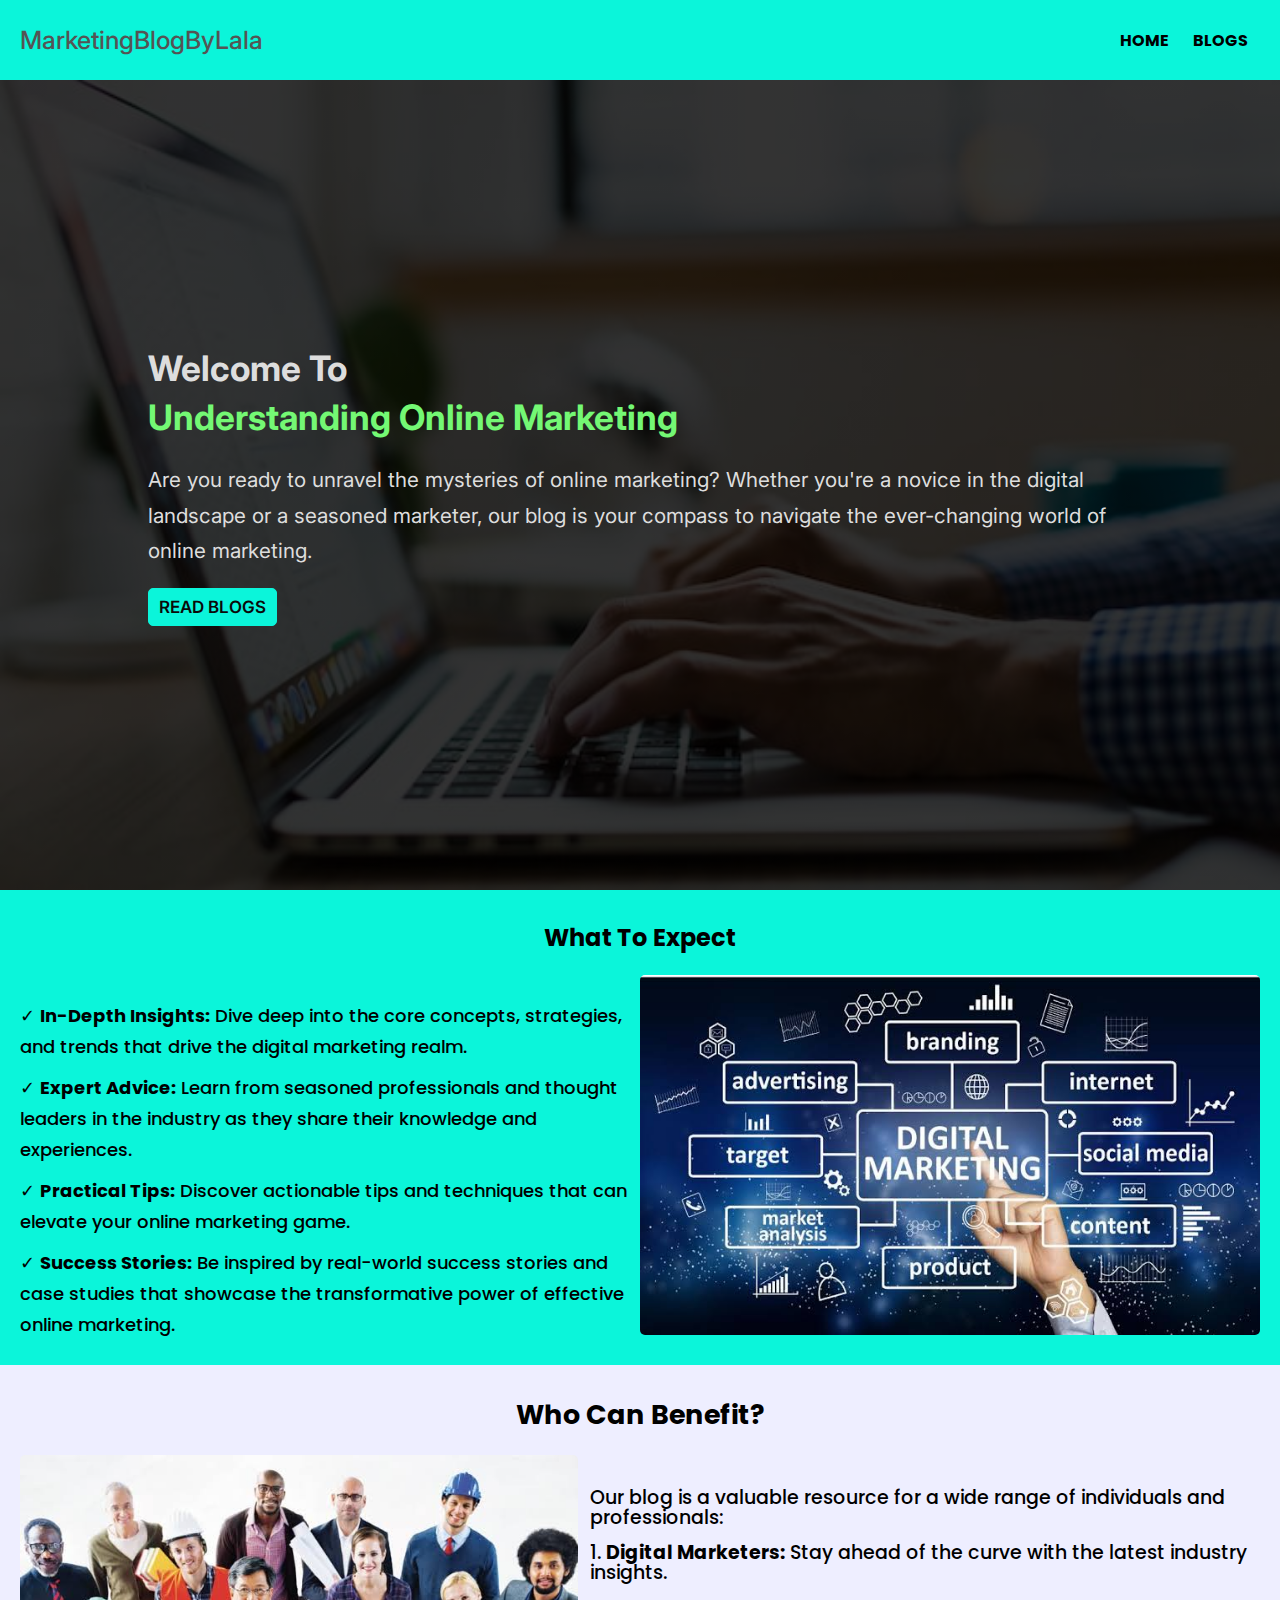
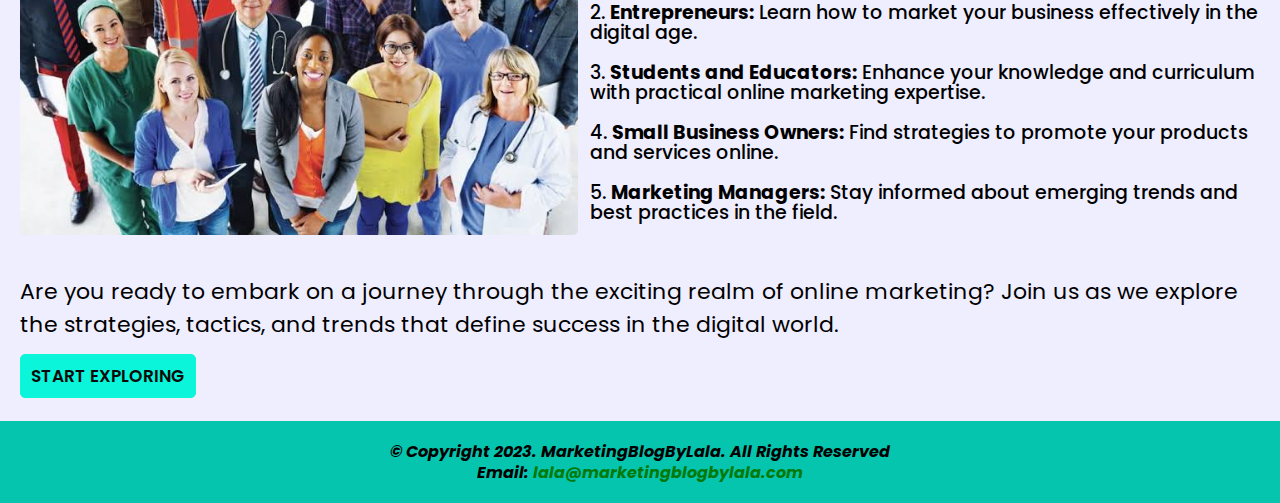
<file: index.html>
<!DOCTYPE html>
<html lang="en">
  <head>
    <meta charset="UTF-8" />
    <meta name="viewport" content="width=device-width, initial-scale=1.0" />
    <title>Understanding Online Marketing</title>
    <link rel="preconnect" href="https://fonts.googleapis.com" />
    <link rel="preconnect" href="https://fonts.gstatic.com" crossorigin />
    <link
      href="https://fonts.googleapis.com/css2?family=Dancing+Script:wght@600&family=Inter:wght@300&family=Poppins:ital,wght@0,300;1,200&display=swap"
      rel="stylesheet"
    />
    <link rel="stylesheet" href="style.css" />
  </head>
  <body>
    <nav class="nav">
      <h3 class="nav-logo"><a href="index.html">MarketingBlogByLala</a></h3>
      <ul class="nav-list">
        <li><a href="home.html">Home</a></li>
        <li><a href="blogs.html">Blogs</a></li>
      </ul>
    </nav>
    <main class="landing-page">
      <section class="landing-hero">
        <div class="landing-hero-text">
          <h1 class="landing-heading">
            <span class="white">Welcome To</span><br />
            <span class="green">Understanding Online Marketing</span>
          </h1>

          <p class="landing-para white">
            Are you ready to unravel the mysteries of online marketing? Whether
            you're a novice in the digital landscape or a seasoned marketer, our
            blog is your compass to navigate the ever-changing world of online
            marketing.
          </p>
          <div class="landing-buttons">
            <a href="blogs.html" class="blog-btn">Read Blogs</a>
            <!-- <a href="#contact-us" class="contact-btn">Contact Us</a> -->
          </div>
        </div>
      </section>

      <section class="expectations">
        <h2 class="exp-head">What To Expect</h2>
        <div class="exp-info">
          <img src="expect.jpeg" alt="expectations" class="expect-img" />
          <article class="exp-li">
            <p>
              &#10003; <strong>In-Depth Insights:</strong> Dive deep into the
              core concepts, strategies, and trends that drive the digital
              marketing realm.
            </p>

            <p>
              &#10003; <strong>Expert Advice:</strong> Learn from seasoned
              professionals and thought leaders in the industry as they share
              their knowledge and experiences.
            </p>

            <p>
              &#10003; <strong>Practical Tips:</strong> Discover actionable tips
              and techniques that can elevate your online marketing game.
            </p>

            <p>
              &#10003; <strong>Success Stories:</strong> Be inspired by
              real-world success stories and case studies that showcase the
              transformative power of effective online marketing.
            </p>
          </article>
        </div>
      </section>

      <section class="who">
        <h2 class="exp-head">Who Can Benefit?</h2>
        <div class="who-info">
          <img src="benefits.jpeg" alt="expectations" class="who-img" />
          <article class="who-info-text">
            <p class="ben-intro">
              Our blog is a valuable resource for a wide range of individuals
              and professionals:
            </p>
            <ol class="who-li">
              <li>
                <strong>Digital Marketers:</strong> Stay ahead of the curve with
                the latest industry insights.
              </li>

              <li>
                <strong>Entrepreneurs:</strong> Learn how to market your
                business effectively in the digital age.
              </li>

              <li>
                <strong>Students and Educators:</strong> Enhance your knowledge
                and curriculum with practical online marketing expertise.
              </li>

              <li>
                <strong>Small Business Owners:</strong> Find strategies to
                promote your products and services online.
              </li>
              <li>
                <strong>Marketing Managers:</strong> Stay informed about
                emerging trends and best practices in the field.
              </li>
            </ol>
          </article>
        </div>
      </section>

      <section class="sum">
        <p>
          Are you ready to embark on a journey through the exciting realm of
          online marketing? Join us as we explore the strategies, tactics, and
          trends that define success in the digital world.
        </p>

        <a href="home.html" class="start-btn">Start Exploring</a>
      </section>
    </main>
    <footer>
      <p>
        <em
          >&copy; Copyright 2023. MarketingBlogByLala. All Rights Reserved<br />Email:
          <a href="mailto:lala@marketingblogbylala.com"
            >lala@marketingblogbylala.com</a
          ></em
        >
      </p>
    </footer>
  </body>
</html>
</file>
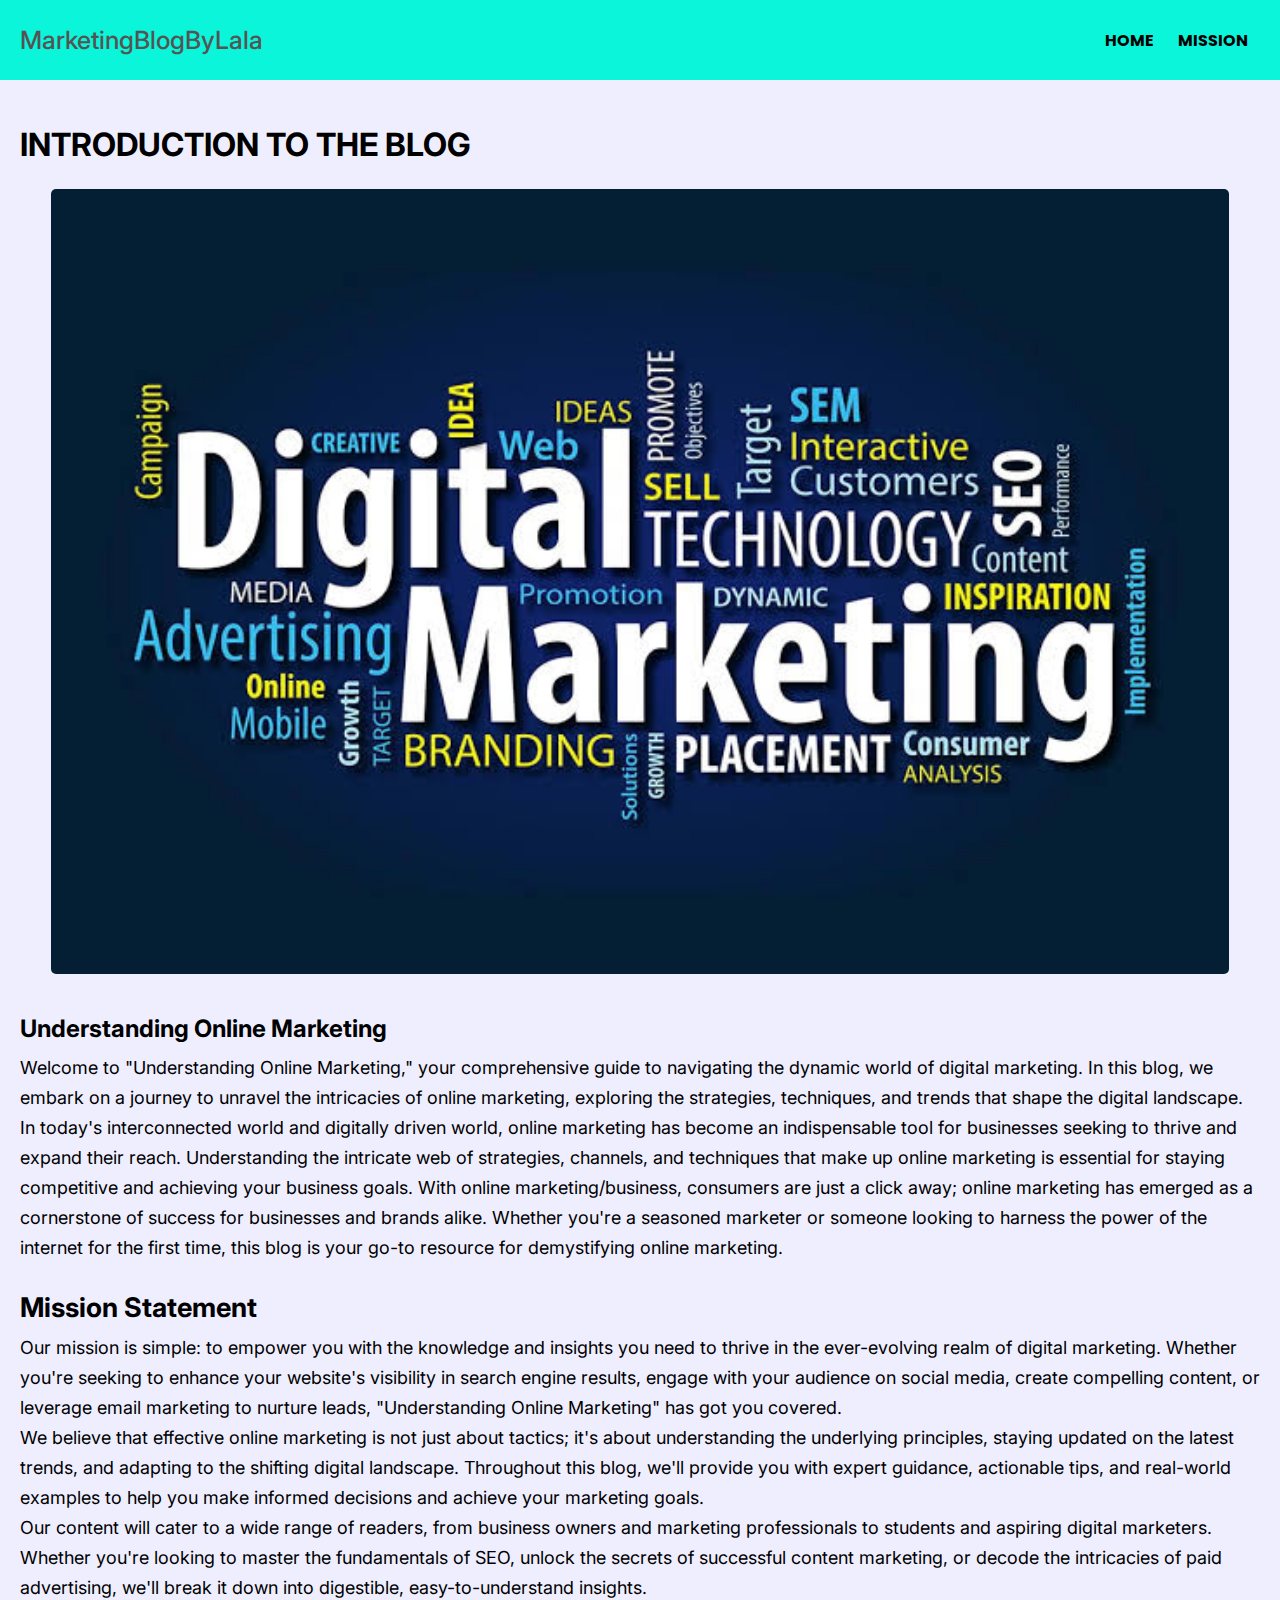
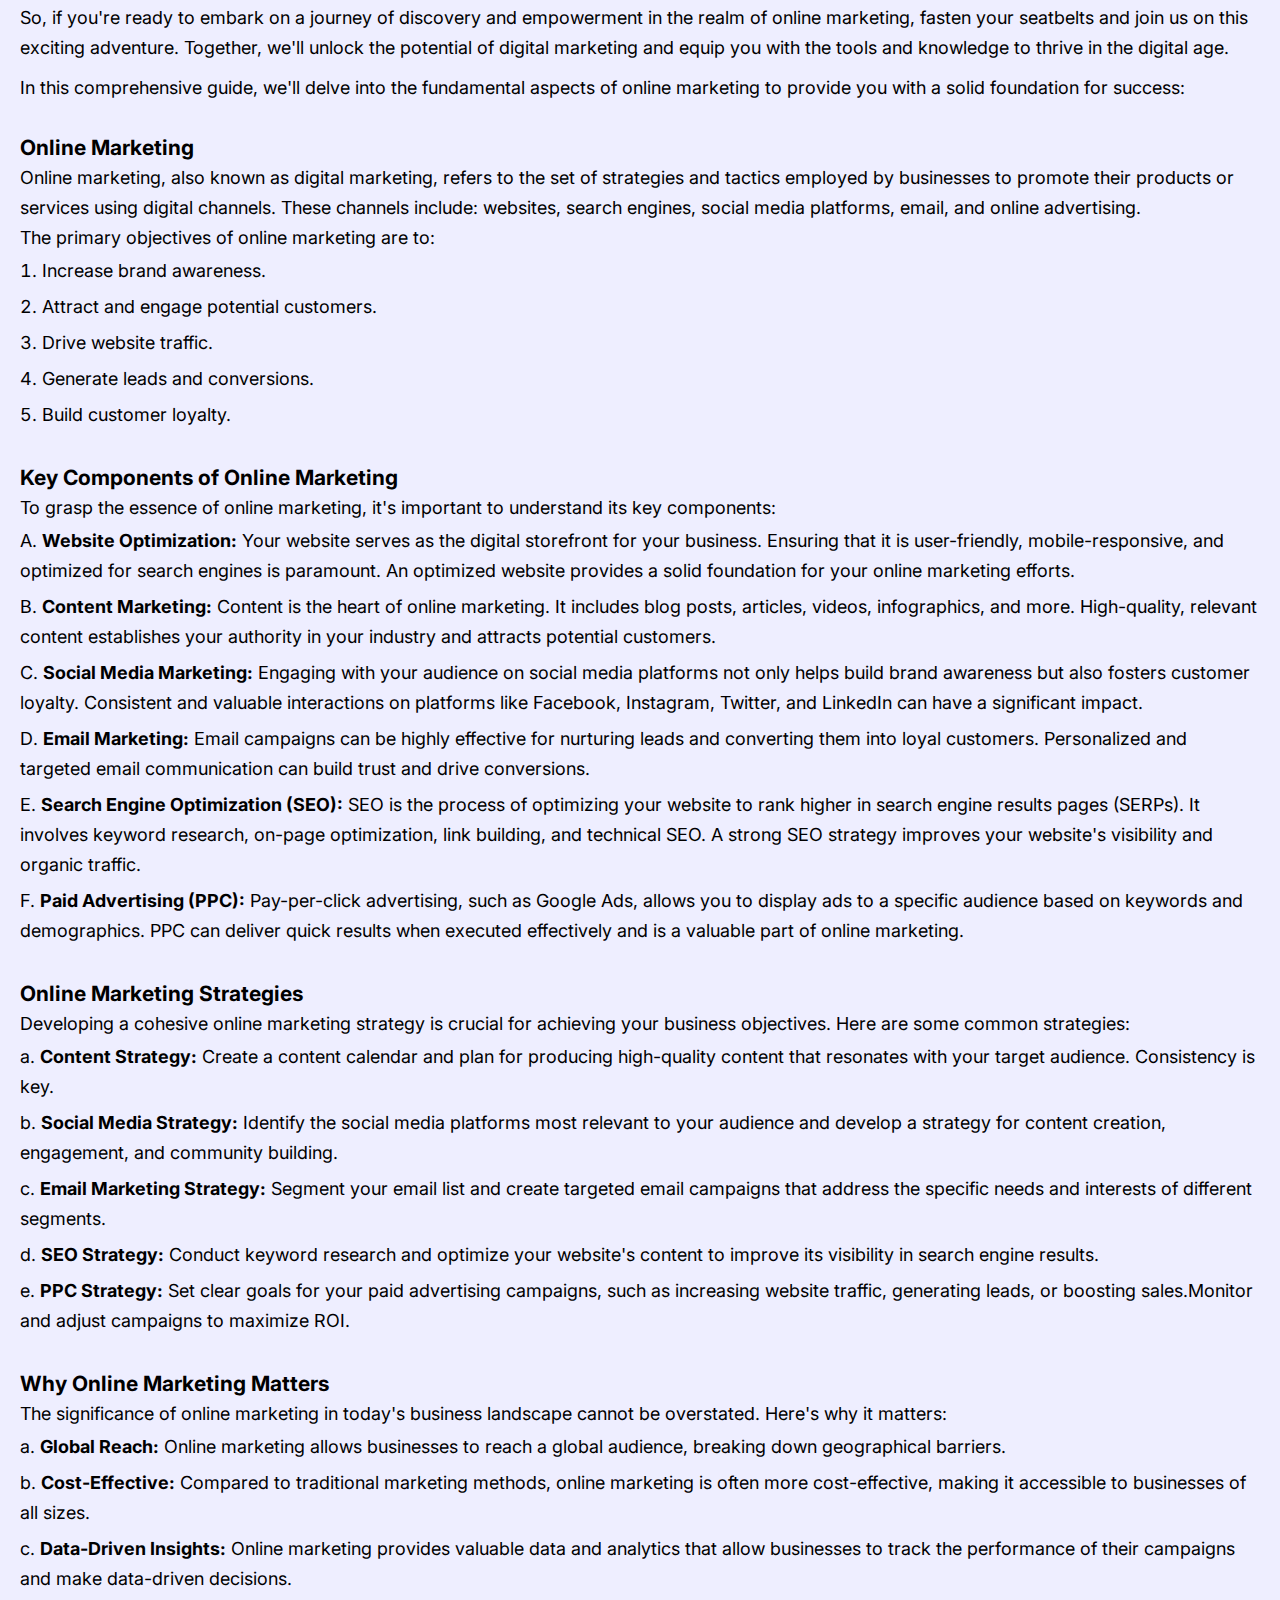
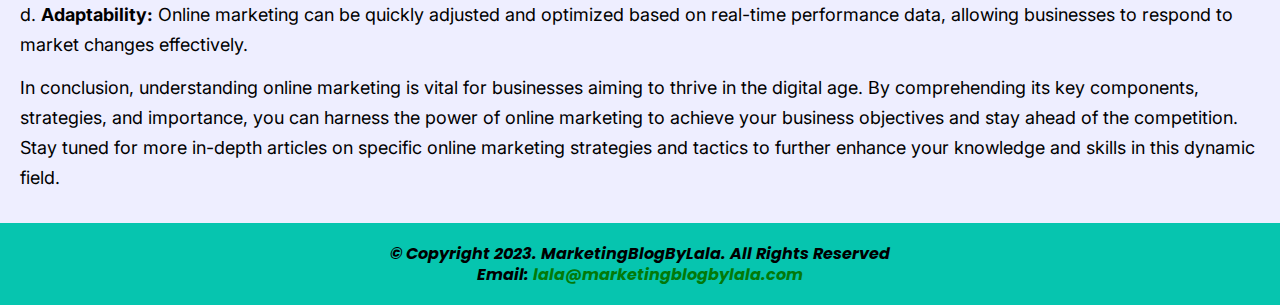
<file: blog.html>
<!DOCTYPE html>
<html lang="en">
  <head>
    <meta charset="UTF-8" />
    <meta name="viewport" content="width=device-width, initial-scale=1.0" />
    <title>Digital Marketing Blog</title>
    <link rel="preconnect" href="https://fonts.googleapis.com" />
    <link rel="preconnect" href="https://fonts.gstatic.com" crossorigin />
    <link
      href="https://fonts.googleapis.com/css2?family=Dancing+Script:wght@600&family=Inter:wght@300&family=Poppins:ital,wght@0,300;1,200&display=swap"
      rel="stylesheet"
    />
    <link rel="stylesheet" href="style.css" />
  </head>
  <body>
    <nav class="nav">
      <h3 class="nav-logo"><a href="index.html">MarketingBlogByLala</a></h3>
      <ul class="nav-list">
        <li><a href="index.html">Home</a></li>
        <li><a href="#mission">Mission</a></li>
      </ul>
    </nav>
    <main class="main-blog">
      <h1 class="blog-heading">INTRODUCTION TO THE BLOG</h1>
      <img src="digitalhero.jpeg" alt="digital marketing" class="blog-img" />
      <h2 class="blog-sub-heading">Understanding Online Marketing</h2>
      <section class="first-section">
        <p>
          Welcome to "Understanding Online Marketing," your comprehensive guide
          to navigating the dynamic world of digital marketing. In this blog, we
          embark on a journey to unravel the intricacies of online marketing,
          exploring the strategies, techniques, and trends that shape the
          digital landscape.
        </p>
        <p>
          In today's interconnected world and digitally driven world, online
          marketing has become an indispensable tool for businesses seeking to
          thrive and expand their reach. Understanding the intricate web of
          strategies, channels, and techniques that make up online marketing is
          essential for staying competitive and achieving your business goals.
          With online marketing/business, consumers are just a click away;
          online marketing has emerged as a cornerstone of success for
          businesses and brands alike. Whether you're a seasoned marketer or
          someone looking to harness the power of the internet for the first
          time, this blog is your go-to resource for demystifying online
          marketing.
        </p>

        <h2 class="mission" id="mission">Mission Statement</h2>
        <p>
          Our mission is simple: to empower you with the knowledge and insights
          you need to thrive in the ever-evolving realm of digital marketing.
          Whether you're seeking to enhance your website's visibility in search
          engine results, engage with your audience on social media, create
          compelling content, or leverage email marketing to nurture leads,
          "Understanding Online Marketing" has got you covered.
        </p>
        <p>
          We believe that effective online marketing is not just about tactics;
          it's about understanding the underlying principles, staying updated on
          the latest trends, and adapting to the shifting digital landscape.
          Throughout this blog, we'll provide you with expert guidance,
          actionable tips, and real-world examples to help you make informed
          decisions and achieve your marketing goals.
        </p>
        <p>
          Our content will cater to a wide range of readers, from business
          owners and marketing professionals to students and aspiring digital
          marketers. Whether you're looking to master the fundamentals of SEO,
          unlock the secrets of successful content marketing, or decode the
          intricacies of paid advertising, we'll break it down into digestible,
          easy-to-understand insights.
        </p>
        <p>
          So, if you're ready to embark on a journey of discovery and
          empowerment in the realm of online marketing, fasten your seatbelts
          and join us on this exciting adventure. Together, we'll unlock the
          potential of digital marketing and equip you with the tools and
          knowledge to thrive in the digital age.
        </p>
      </section>
      <section class="second-section">
        <p>
          In this comprehensive guide, we'll delve into the fundamental aspects
          of online marketing to provide you with a solid foundation for
          success:
        </p>

        <article>
          <h3>Online Marketing</h3>
          <p>
            Online marketing, also known as digital marketing, refers to the set
            of strategies and tactics employed by businesses to promote their
            products or services using digital channels. These channels include:
            websites, search engines, social media platforms, email, and online
            advertising.<br />
            The primary objectives of online marketing are to:
          </p>
          <ol class="o-m-list">
            <li>Increase brand awareness.</li>
            <li>Attract and engage potential customers.</li>
            <li>Drive website traffic.</li>
            <li>Generate leads and conversions.</li>
            <li>Build customer loyalty.</li>
          </ol>
        </article>

        <article>
          <h3>Key Components of Online Marketing</h3>
          <p>
            To grasp the essence of online marketing, it's important to
            understand its key components:
          </p>
          <ol style="list-style-type: upper-alpha">
            <li>
              <strong>Website Optimization:</strong> Your website serves as the
              digital storefront for your business. Ensuring that it is
              user-friendly, mobile-responsive, and optimized for search engines
              is paramount. An optimized website provides a solid foundation for
              your online marketing efforts.
            </li>
            <li>
              <strong>Content Marketing:</strong> Content is the heart of online
              marketing. It includes blog posts, articles, videos, infographics,
              and more. High-quality, relevant content establishes your
              authority in your industry and attracts potential customers.
            </li>
            <li>
              <strong>Social Media Marketing:</strong> Engaging with your
              audience on social media platforms not only helps build brand
              awareness but also fosters customer loyalty. Consistent and
              valuable interactions on platforms like Facebook, Instagram,
              Twitter, and LinkedIn can have a significant impact.
            </li>
            <li>
              <strong>Email Marketing:</strong> Email campaigns can be highly
              effective for nurturing leads and converting them into loyal
              customers. Personalized and targeted email communication can build
              trust and drive conversions.
            </li>
            <li>
              <strong>Search Engine Optimization (SEO):</strong> SEO is the
              process of optimizing your website to rank higher in search engine
              results pages (SERPs). It involves keyword research, on-page
              optimization, link building, and technical SEO. A strong SEO
              strategy improves your website's visibility and organic traffic.
            </li>
            <li>
              <strong>Paid Advertising (PPC):</strong> Pay-per-click
              advertising, such as Google Ads, allows you to display ads to a
              specific audience based on keywords and demographics. PPC can
              deliver quick results when executed effectively and is a valuable
              part of online marketing.
            </li>
          </ol>
        </article>

        <article>
          <h3>Online Marketing Strategies</h3>
          <p>
            Developing a cohesive online marketing strategy is crucial for
            achieving your business objectives. Here are some common strategies:
          </p>
          <ol style="list-style-type: lower-alpha">
            <li>
              <strong>Content Strategy:</strong> Create a content calendar and
              plan for producing high-quality content that resonates with your
              target audience. Consistency is key.
            </li>
            <li>
              <strong>Social Media Strategy:</strong> Identify the social media
              platforms most relevant to your audience and develop a strategy
              for content creation, engagement, and community building.
            </li>
            <li>
              <strong>Email Marketing Strategy:</strong> Segment your email list
              and create targeted email campaigns that address the specific
              needs and interests of different segments.
            </li>
            <li>
              <strong>SEO Strategy:</strong> Conduct keyword research and
              optimize your website's content to improve its visibility in
              search engine results.
            </li>
            <li>
              <strong>PPC Strategy:</strong> Set clear goals for your paid
              advertising campaigns, such as increasing website traffic,
              generating leads, or boosting sales.Monitor and adjust campaigns
              to maximize ROI.
            </li>
          </ol>
        </article>

        <article>
          <h3>Why Online Marketing Matters</h3>
          <p>
            The significance of online marketing in today's business landscape
            cannot be overstated. Here's why it matters:
          </p>
          <ol style="list-style-type: lower-alpha">
            <li>
              <strong>Global Reach:</strong> Online marketing allows businesses
              to reach a global audience, breaking down geographical barriers.
            </li>

            <li>
              <strong>Cost-Effective:</strong> Compared to traditional marketing
              methods, online marketing is often more cost-effective, making it
              accessible to businesses of all sizes.
            </li>
            <li>
              <strong>Data-Driven Insights:</strong> Online marketing provides
              valuable data and analytics that allow businesses to track the
              performance of their campaigns and make data-driven decisions.
            </li>
            <li>
              <strong>Adaptability:</strong> Online marketing can be quickly
              adjusted and optimized based on real-time performance data,
              allowing businesses to respond to market changes effectively.
            </li>
          </ol>
        </article>
      </section>
      <section class="third-section">
        <p>
          In conclusion, understanding online marketing is vital for businesses
          aiming to thrive in the digital age. By comprehending its key
          components, strategies, and importance, you can harness the power of
          online marketing to achieve your business objectives and stay ahead of
          the competition. Stay tuned for more in-depth articles on specific
          online marketing strategies and tactics to further enhance your
          knowledge and skills in this dynamic field.
        </p>
      </section>
    </main>
    <footer>
      <p>
        <em
          >&copy; Copyright 2023. MarketingBlogByLala. All Rights Reserved<br />Email:
          <a href="mailto:lala@marketingblogbylala.com"
            >lala@marketingblogbylala.com</a
          ></em
        >
      </p>
    </footer>
  </body>
</html>
</file>
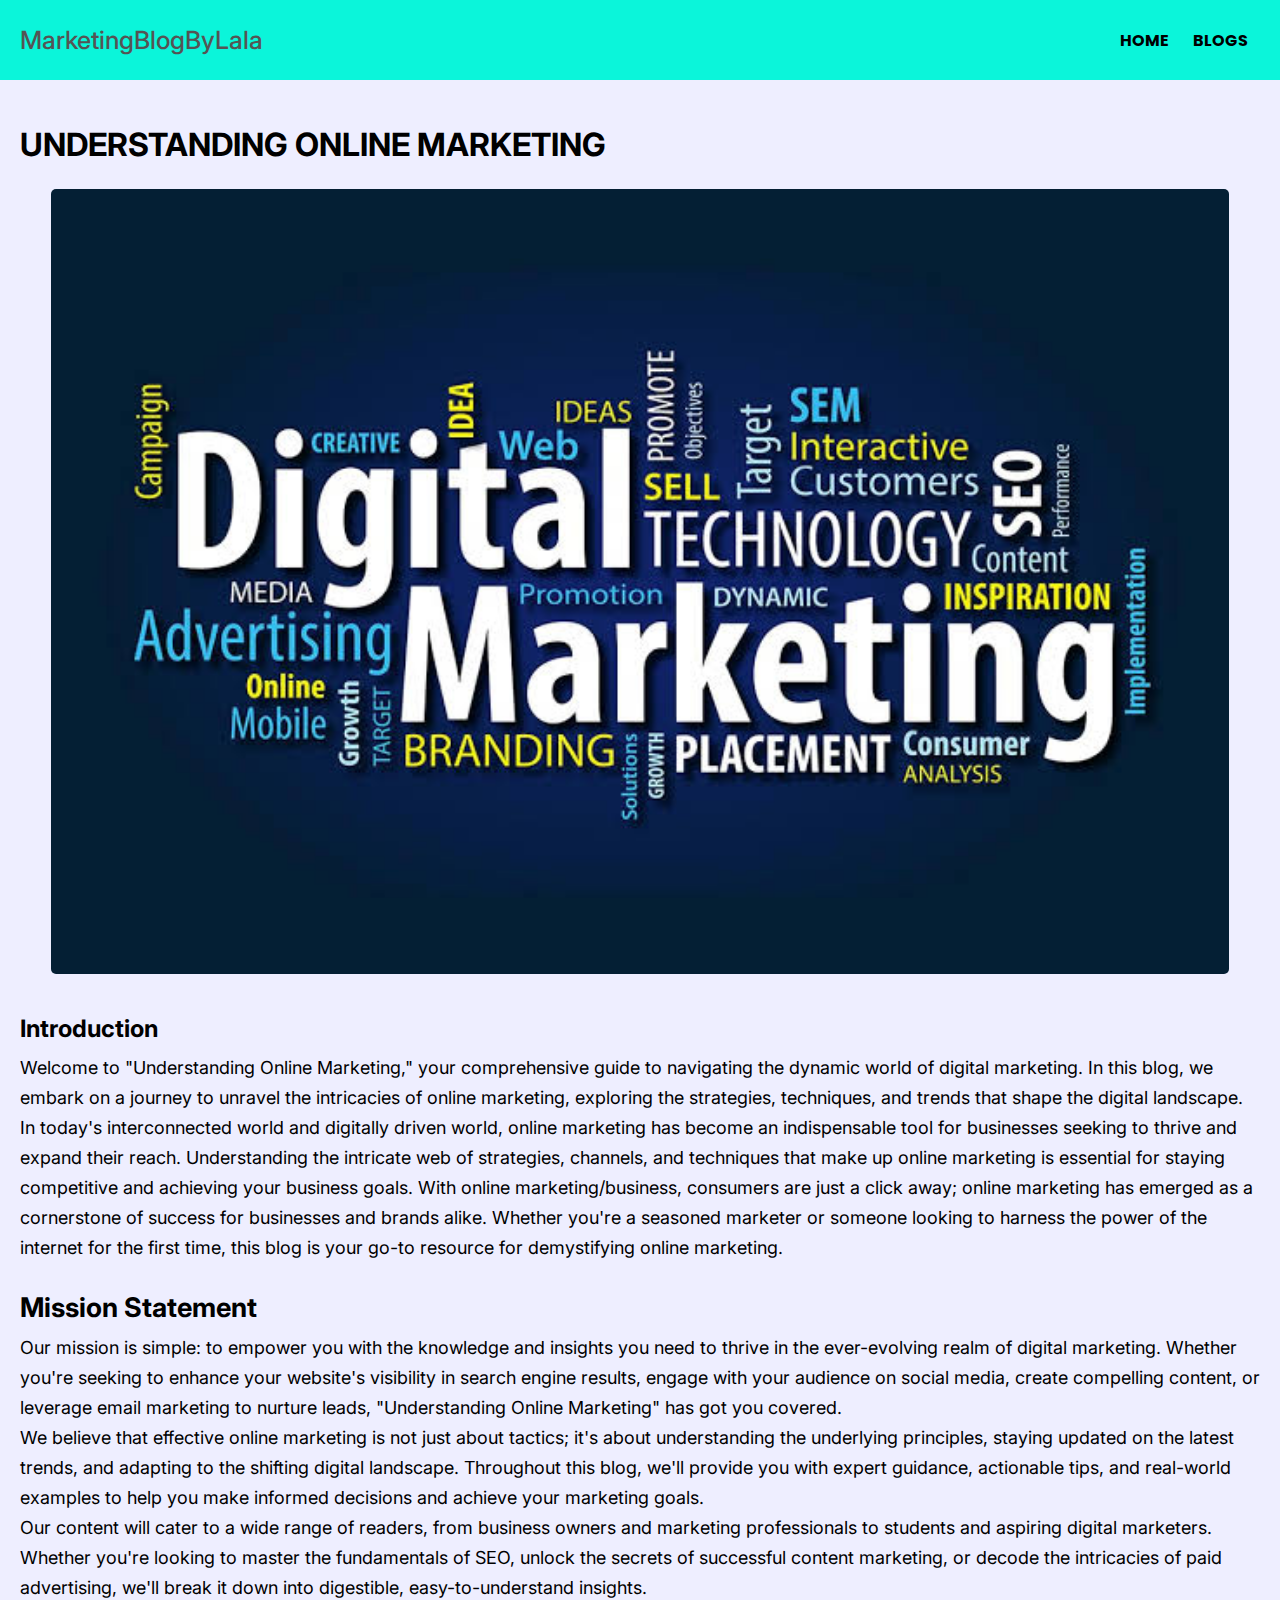
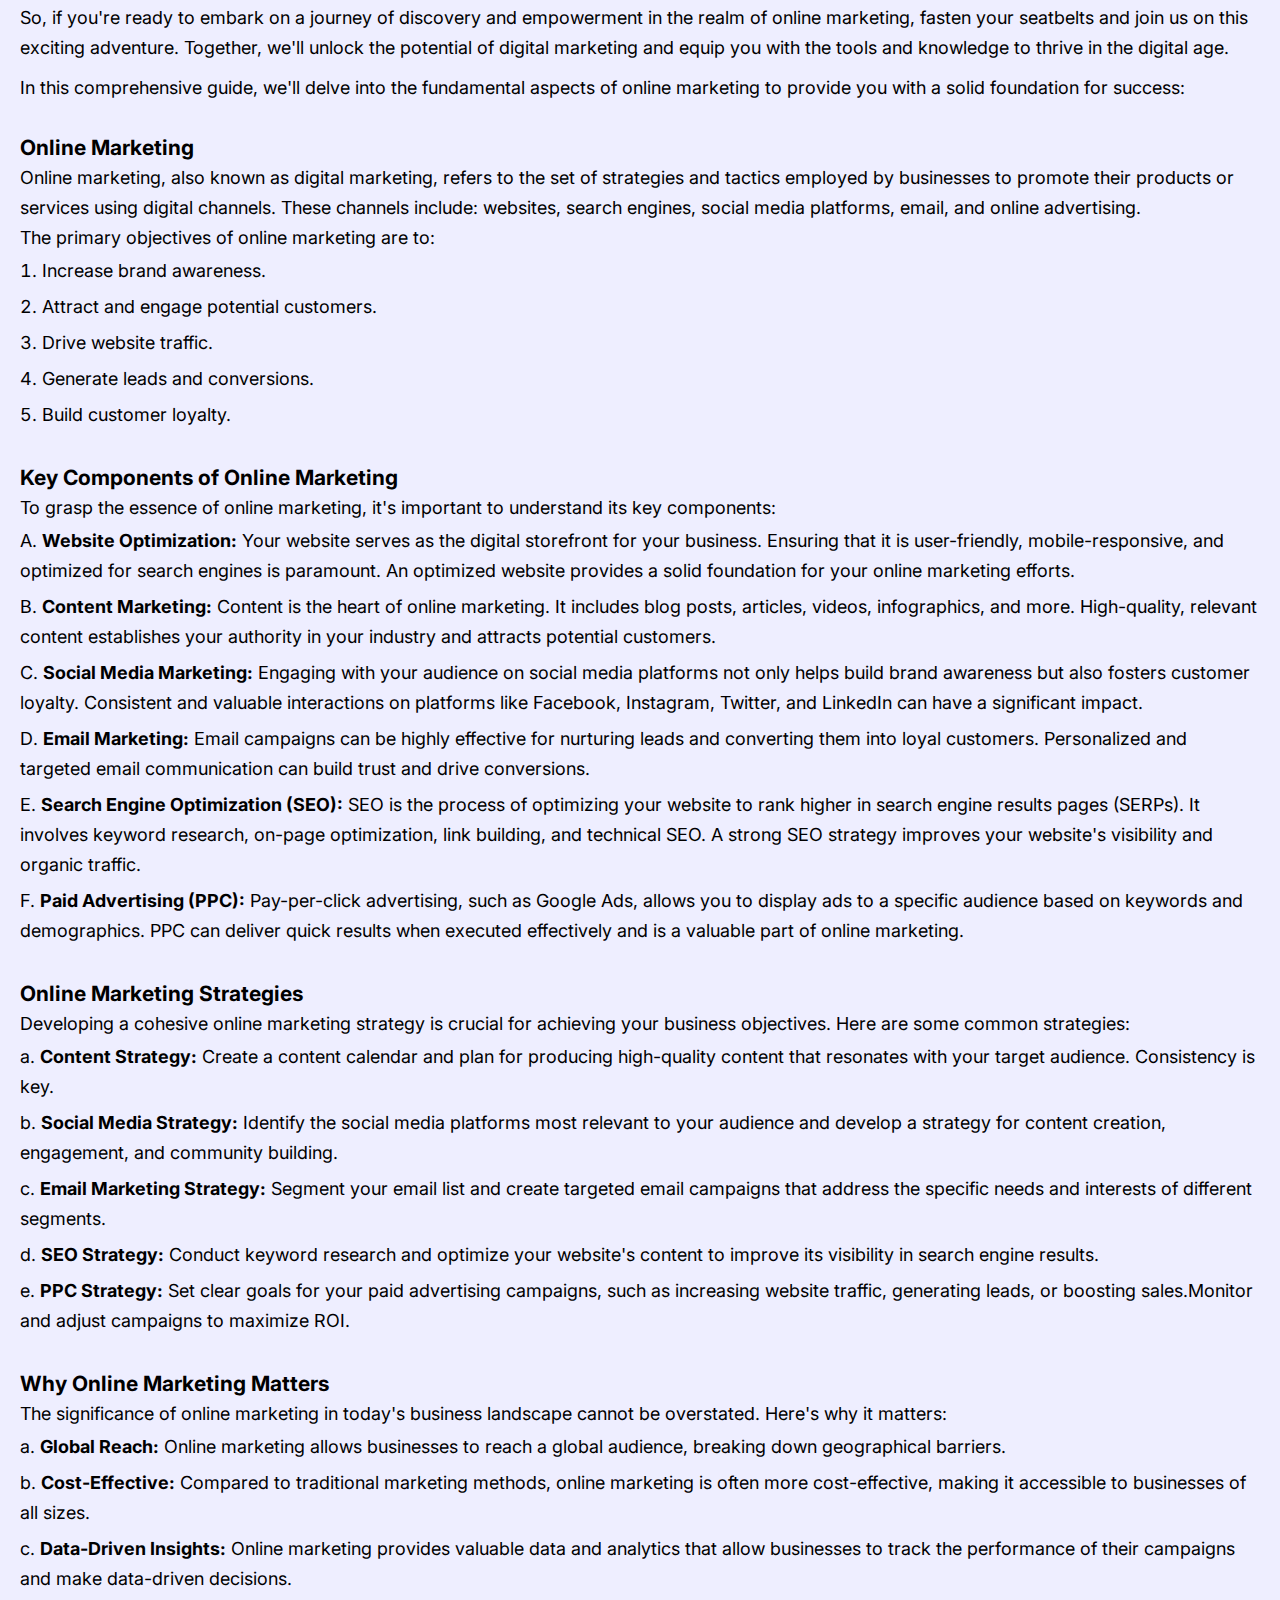
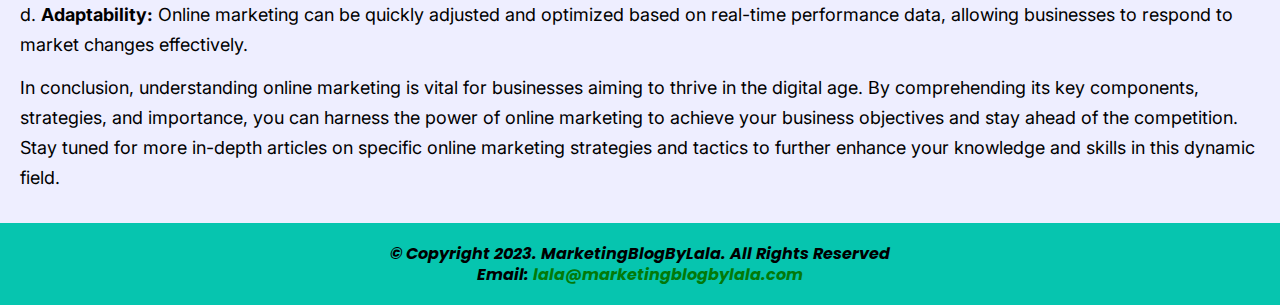
<file: blog1.html>
<!DOCTYPE html>
<html lang="en">
  <head>
    <meta charset="UTF-8" />
    <meta name="viewport" content="width=device-width, initial-scale=1.0" />
    <title>Digital Marketing Blog</title>
    <link rel="preconnect" href="https://fonts.googleapis.com" />
    <link rel="preconnect" href="https://fonts.gstatic.com" crossorigin />
    <link
      href="https://fonts.googleapis.com/css2?family=Dancing+Script:wght@600&family=Inter:wght@300&family=Poppins:ital,wght@0,300;1,200&display=swap"
      rel="stylesheet"
    />
    <link rel="stylesheet" href="style.css" />
  </head>
  <body>
    <nav class="nav">
      <h3 class="nav-logo"><a href="index.html">MarketingBlogByLala</a></h3>
      <ul class="nav-list">
        <li><a href="home.html">Home</a></li>
        <li><a href="blogs.html">Blogs</a></li>
      </ul>
    </nav>
    <main class="main-blog">
      <h1 class="blog-heading">Understanding Online Marketing</h1>
      <img src="digitalhero.jpeg" alt="digital marketing" class="blog-img" />
      <h2 class="blog-sub-heading">Introduction</h2>
      <section class="first-section">
        <p>
          Welcome to "Understanding Online Marketing," your comprehensive guide
          to navigating the dynamic world of digital marketing. In this blog, we
          embark on a journey to unravel the intricacies of online marketing,
          exploring the strategies, techniques, and trends that shape the
          digital landscape.
        </p>
        <p>
          In today's interconnected world and digitally driven world, online
          marketing has become an indispensable tool for businesses seeking to
          thrive and expand their reach. Understanding the intricate web of
          strategies, channels, and techniques that make up online marketing is
          essential for staying competitive and achieving your business goals.
          With online marketing/business, consumers are just a click away;
          online marketing has emerged as a cornerstone of success for
          businesses and brands alike. Whether you're a seasoned marketer or
          someone looking to harness the power of the internet for the first
          time, this blog is your go-to resource for demystifying online
          marketing.
        </p>

        <h2 class="mission" id="mission">Mission Statement</h2>
        <p>
          Our mission is simple: to empower you with the knowledge and insights
          you need to thrive in the ever-evolving realm of digital marketing.
          Whether you're seeking to enhance your website's visibility in search
          engine results, engage with your audience on social media, create
          compelling content, or leverage email marketing to nurture leads,
          "Understanding Online Marketing" has got you covered.
        </p>
        <p>
          We believe that effective online marketing is not just about tactics;
          it's about understanding the underlying principles, staying updated on
          the latest trends, and adapting to the shifting digital landscape.
          Throughout this blog, we'll provide you with expert guidance,
          actionable tips, and real-world examples to help you make informed
          decisions and achieve your marketing goals.
        </p>
        <p>
          Our content will cater to a wide range of readers, from business
          owners and marketing professionals to students and aspiring digital
          marketers. Whether you're looking to master the fundamentals of SEO,
          unlock the secrets of successful content marketing, or decode the
          intricacies of paid advertising, we'll break it down into digestible,
          easy-to-understand insights.
        </p>
        <p>
          So, if you're ready to embark on a journey of discovery and
          empowerment in the realm of online marketing, fasten your seatbelts
          and join us on this exciting adventure. Together, we'll unlock the
          potential of digital marketing and equip you with the tools and
          knowledge to thrive in the digital age.
        </p>
      </section>
      <section class="second-section">
        <p>
          In this comprehensive guide, we'll delve into the fundamental aspects
          of online marketing to provide you with a solid foundation for
          success:
        </p>

        <article>
          <h3>Online Marketing</h3>
          <p>
            Online marketing, also known as digital marketing, refers to the set
            of strategies and tactics employed by businesses to promote their
            products or services using digital channels. These channels include:
            websites, search engines, social media platforms, email, and online
            advertising.<br />
            The primary objectives of online marketing are to:
          </p>
          <ol class="o-m-list">
            <li>Increase brand awareness.</li>
            <li>Attract and engage potential customers.</li>
            <li>Drive website traffic.</li>
            <li>Generate leads and conversions.</li>
            <li>Build customer loyalty.</li>
          </ol>
        </article>

        <article>
          <h3>Key Components of Online Marketing</h3>
          <p>
            To grasp the essence of online marketing, it's important to
            understand its key components:
          </p>
          <ol style="list-style-type: upper-alpha">
            <li>
              <strong>Website Optimization:</strong> Your website serves as the
              digital storefront for your business. Ensuring that it is
              user-friendly, mobile-responsive, and optimized for search engines
              is paramount. An optimized website provides a solid foundation for
              your online marketing efforts.
            </li>
            <li>
              <strong>Content Marketing:</strong> Content is the heart of online
              marketing. It includes blog posts, articles, videos, infographics,
              and more. High-quality, relevant content establishes your
              authority in your industry and attracts potential customers.
            </li>
            <li>
              <strong>Social Media Marketing:</strong> Engaging with your
              audience on social media platforms not only helps build brand
              awareness but also fosters customer loyalty. Consistent and
              valuable interactions on platforms like Facebook, Instagram,
              Twitter, and LinkedIn can have a significant impact.
            </li>
            <li>
              <strong>Email Marketing:</strong> Email campaigns can be highly
              effective for nurturing leads and converting them into loyal
              customers. Personalized and targeted email communication can build
              trust and drive conversions.
            </li>
            <li>
              <strong>Search Engine Optimization (SEO):</strong> SEO is the
              process of optimizing your website to rank higher in search engine
              results pages (SERPs). It involves keyword research, on-page
              optimization, link building, and technical SEO. A strong SEO
              strategy improves your website's visibility and organic traffic.
            </li>
            <li>
              <strong>Paid Advertising (PPC):</strong> Pay-per-click
              advertising, such as Google Ads, allows you to display ads to a
              specific audience based on keywords and demographics. PPC can
              deliver quick results when executed effectively and is a valuable
              part of online marketing.
            </li>
          </ol>
        </article>

        <article>
          <h3>Online Marketing Strategies</h3>
          <p>
            Developing a cohesive online marketing strategy is crucial for
            achieving your business objectives. Here are some common strategies:
          </p>
          <ol style="list-style-type: lower-alpha">
            <li>
              <strong>Content Strategy:</strong> Create a content calendar and
              plan for producing high-quality content that resonates with your
              target audience. Consistency is key.
            </li>
            <li>
              <strong>Social Media Strategy:</strong> Identify the social media
              platforms most relevant to your audience and develop a strategy
              for content creation, engagement, and community building.
            </li>
            <li>
              <strong>Email Marketing Strategy:</strong> Segment your email list
              and create targeted email campaigns that address the specific
              needs and interests of different segments.
            </li>
            <li>
              <strong>SEO Strategy:</strong> Conduct keyword research and
              optimize your website's content to improve its visibility in
              search engine results.
            </li>
            <li>
              <strong>PPC Strategy:</strong> Set clear goals for your paid
              advertising campaigns, such as increasing website traffic,
              generating leads, or boosting sales.Monitor and adjust campaigns
              to maximize ROI.
            </li>
          </ol>
        </article>

        <article>
          <h3>Why Online Marketing Matters</h3>
          <p>
            The significance of online marketing in today's business landscape
            cannot be overstated. Here's why it matters:
          </p>
          <ol style="list-style-type: lower-alpha">
            <li>
              <strong>Global Reach:</strong> Online marketing allows businesses
              to reach a global audience, breaking down geographical barriers.
            </li>

            <li>
              <strong>Cost-Effective:</strong> Compared to traditional marketing
              methods, online marketing is often more cost-effective, making it
              accessible to businesses of all sizes.
            </li>
            <li>
              <strong>Data-Driven Insights:</strong> Online marketing provides
              valuable data and analytics that allow businesses to track the
              performance of their campaigns and make data-driven decisions.
            </li>
            <li>
              <strong>Adaptability:</strong> Online marketing can be quickly
              adjusted and optimized based on real-time performance data,
              allowing businesses to respond to market changes effectively.
            </li>
          </ol>
        </article>
      </section>
      <section class="third-section">
        <p>
          In conclusion, understanding online marketing is vital for businesses
          aiming to thrive in the digital age. By comprehending its key
          components, strategies, and importance, you can harness the power of
          online marketing to achieve your business objectives and stay ahead of
          the competition. Stay tuned for more in-depth articles on specific
          online marketing strategies and tactics to further enhance your
          knowledge and skills in this dynamic field.
        </p>
      </section>
    </main>
    <footer>
      <p>
        <em
          >&copy; Copyright 2023. MarketingBlogByLala. All Rights Reserved<br />Email:
          <a href="mailto:lala@marketingblogbylala.com"
            >lala@marketingblogbylala.com</a
          ></em
        >
      </p>
    </footer>
  </body>
</html>
</file>
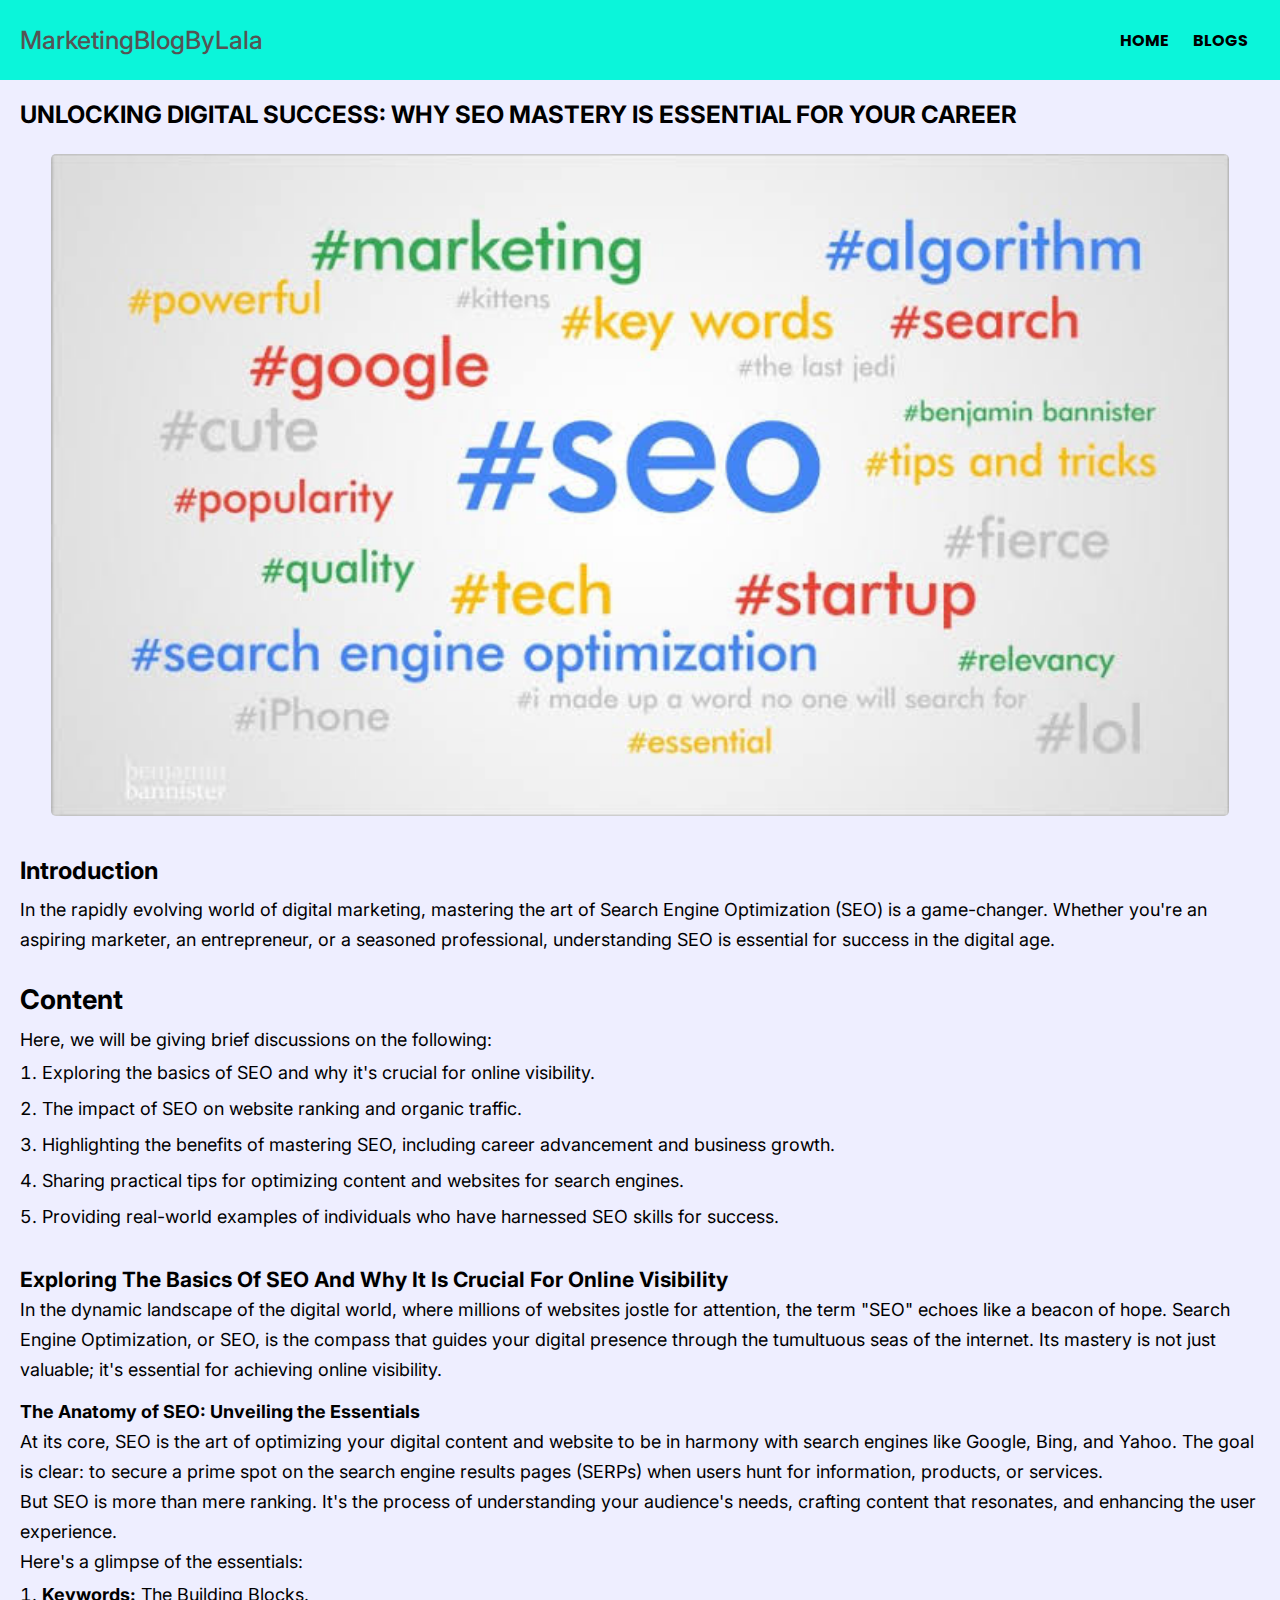
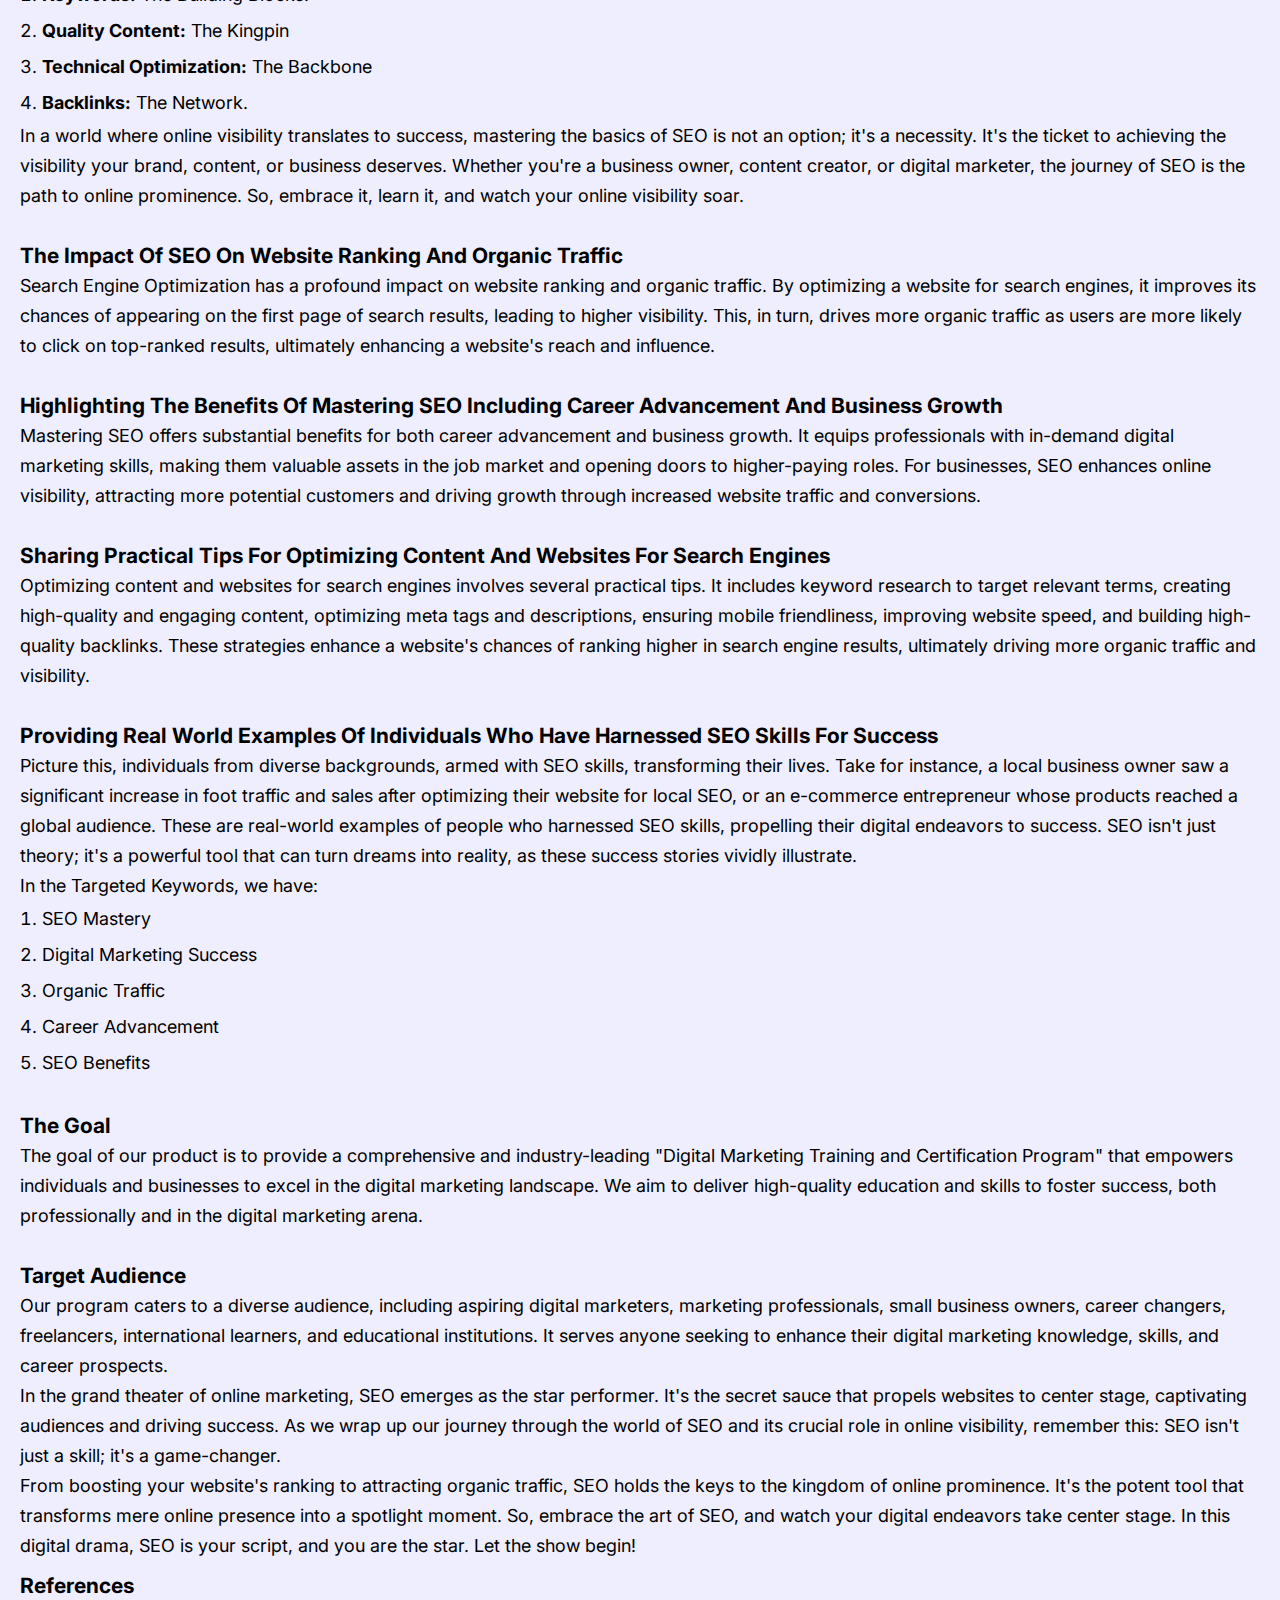
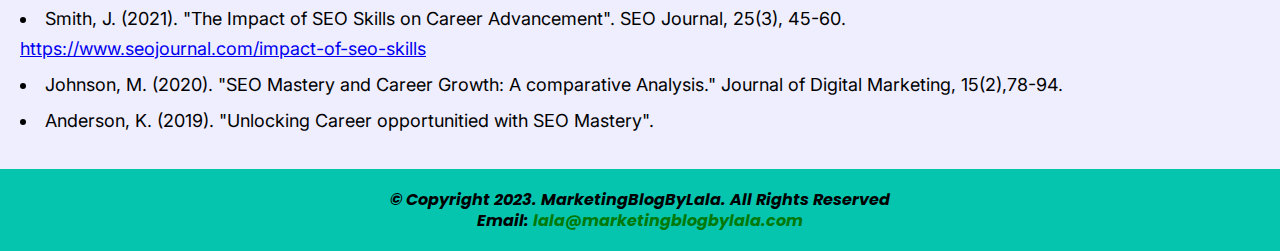
<file: blog2.html>
<!DOCTYPE html>
<html lang="en">
  <head>
    <meta charset="UTF-8" />
    <meta name="viewport" content="width=device-width, initial-scale=1.0" />
    <title>Unlocking Digital Success</title>
    <link rel="preconnect" href="https://fonts.googleapis.com" />
    <link rel="preconnect" href="https://fonts.gstatic.com" crossorigin />
    <link
      href="https://fonts.googleapis.com/css2?family=Dancing+Script:wght@600&family=Inter:wght@300&family=Poppins:ital,wght@0,300;1,200&display=swap"
      rel="stylesheet"
    />
    <link rel="stylesheet" href="style.css" />
  </head>
  <body>
    <nav class="nav">
      <h3 class="nav-logo"><a href="index.html">MarketingBlogByLala</a></h3>
      <ul class="nav-list">
        <li><a href="home.html">Home</a></li>
        <li><a href="blogs.html">Blogs</a></li>
      </ul>
    </nav>
    <main class="main-blog2">
      <h2 class="blog2-heading">
        Unlocking Digital Success: Why SEO Mastery Is Essential for Your Career
      </h2>
      <img src="seo.jpeg" alt="seo" class="blog-img" />

      <h2 class="blog2-sub-heading">Introduction</h2>
      <section class="first-section">
        <p>
          In the rapidly evolving world of digital marketing, mastering the art
          of Search Engine Optimization (SEO) is a game-changer. Whether you're
          an aspiring marketer, an entrepreneur, or a seasoned professional,
          understanding SEO is essential for success in the digital age.
        </p>

        <h2 class="content">Content</h2>
        <p>Here, we will be giving brief discussions on the following:</p>

        <ol>
          <li>
            Exploring the basics of SEO and why it's crucial for online
            visibility.
          </li>
          <li>The impact of SEO on website ranking and organic traffic.</li>
          <li>
            Highlighting the benefits of mastering SEO, including career
            advancement and business growth.
          </li>
          <li>
            Sharing practical tips for optimizing content and websites for
            search engines.
          </li>
          <li>
            Providing real-world examples of individuals who have harnessed SEO
            skills for success.
          </li>
        </ol>
      </section>
      <section class="second-section">
        <article>
          <h3 class="cap">
            Exploring the basics of SEO and why it is crucial for online
            visibility
          </h3>
          <p>
            In the dynamic landscape of the digital world, where millions of
            websites jostle for attention, the term "SEO" echoes like a beacon
            of hope. Search Engine Optimization, or SEO, is the compass that
            guides your digital presence through the tumultuous seas of the
            internet. Its mastery is not just valuable; it's essential for
            achieving online visibility.
          </p>

          <h4 class="ana">The Anatomy of SEO: Unveiling the Essentials</h4>
          <p>
            At its core, SEO is the art of optimizing your digital content and
            website to be in harmony with search engines like Google, Bing, and
            Yahoo. The goal is clear: to secure a prime spot on the search
            engine results pages (SERPs) when users hunt for information,
            products, or services.
          </p>
          <p>
            But SEO is more than mere ranking. It's the process of understanding
            your audience's needs, crafting content that resonates, and
            enhancing the user experience.
          </p>
          <p>Here's a glimpse of the essentials:</p>

          <ol>
            <li><strong>Keywords:</strong> The Building Blocks.</li>
            <li><strong>Quality Content:</strong> The Kingpin</li>
            <li><strong>Technical Optimization:</strong> The Backbone</li>
            <li><strong>Backlinks:</strong> The Network.</li>
          </ol>

          <p>
            In a world where online visibility translates to success, mastering
            the basics of SEO is not an option; it's a necessity. It's the
            ticket to achieving the visibility your brand, content, or business
            deserves. Whether you're a business owner, content creator, or
            digital marketer, the journey of SEO is the path to online
            prominence. So, embrace it, learn it, and watch your online
            visibility soar.
          </p>
        </article>
        <article>
          <h3 class="cap">
            The impact of SEO on website ranking and organic traffic
          </h3>

          <p>
            Search Engine Optimization has a profound impact on website ranking
            and organic traffic. By optimizing a website for search engines, it
            improves its chances of appearing on the first page of search
            results, leading to higher visibility. This, in turn, drives more
            organic traffic as users are more likely to click on top-ranked
            results, ultimately enhancing a website's reach and influence.
          </p>
        </article>
        <article>
          <h3 class="cap">
            Highlighting the benefits of mastering SEO including career
            advancement and business growth
          </h3>

          <p>
            Mastering SEO offers substantial benefits for both career
            advancement and business growth. It equips professionals with
            in-demand digital marketing skills, making them valuable assets in
            the job market and opening doors to higher-paying roles. For
            businesses, SEO enhances online visibility, attracting more
            potential customers and driving growth through increased website
            traffic and conversions.
          </p>
        </article>
        <article>
          <h3 class="cap">
            Sharing practical tips for optimizing content and websites for
            search engines
          </h3>

          <p>
            Optimizing content and websites for search engines involves several
            practical tips. It includes keyword research to target relevant
            terms, creating high-quality and engaging content, optimizing meta
            tags and descriptions, ensuring mobile friendliness, improving
            website speed, and building high-quality backlinks. These strategies
            enhance a website's chances of ranking higher in search engine
            results, ultimately driving more organic traffic and visibility.
          </p>
        </article>
        <article>
          <h3 class="cap">
            Providing real world examples of individuals who have harnessed SEO
            skills for success
          </h3>

          <p>
            Picture this, individuals from diverse backgrounds, armed with SEO
            skills, transforming their lives. Take for instance, a local
            business owner saw a significant increase in foot traffic and sales
            after optimizing their website for local SEO, or an e-commerce
            entrepreneur whose products reached a global audience. These are
            real-world examples of people who harnessed SEO skills, propelling
            their digital endeavors to success. SEO isn't just theory; it's a
            powerful tool that can turn dreams into reality, as these success
            stories vividly illustrate.
          </p>

          <p>In the Targeted Keywords, we have:</p>
          <ol>
            <li>SEO Mastery</li>
            <li>Digital Marketing Success</li>
            <li>Organic Traffic</li>
            <li>Career Advancement</li>
            <li>SEO Benefits</li>
          </ol>
        </article>
      </section>
      <section class="third-section">
        <article>
          <h3>The Goal</h3>
          <p>
            The goal of our product is to provide a comprehensive and
            industry-leading "Digital Marketing Training and Certification
            Program" that empowers individuals and businesses to excel in the
            digital marketing landscape. We aim to deliver high-quality
            education and skills to foster success, both professionally and in
            the digital marketing arena.
          </p>
        </article>

        <article>
          <h3>Target Audience</h3>
          <p>
            Our program caters to a diverse audience, including aspiring digital
            marketers, marketing professionals, small business owners, career
            changers, freelancers, international learners, and educational
            institutions. It serves anyone seeking to enhance their digital
            marketing knowledge, skills, and career prospects.
          </p>

          <p>
            In the grand theater of online marketing, SEO emerges as the star
            performer. It's the secret sauce that propels websites to center
            stage, captivating audiences and driving success. As we wrap up our
            journey through the world of SEO and its crucial role in online
            visibility, remember this: SEO isn't just a skill; it's a
            game-changer.
          </p>

          <p>
            From boosting your website's ranking to attracting organic traffic,
            SEO holds the keys to the kingdom of online prominence. It's the
            potent tool that transforms mere online presence into a spotlight
            moment. So, embrace the art of SEO, and watch your digital endeavors
            take center stage. In this digital drama, SEO is your script, and
            you are the star. Let the show begin!
          </p>
        </article>
      </section>
      <section class="first-section">
        <h3>References</h3>
        <ul>
          <li>
            Smith, J. (2021). "The Impact of SEO Skills on Career Advancement".
            SEO Journal, 25(3), 45-60.<br />
            <a href="https://www.seojournal.com/impact-of-seo-skills"
              >https://www.seojournal.com/impact-of-seo-skills</a
            >
          </li>
          <li>
            Johnson, M. (2020). "SEO Mastery and Career Growth: A comparative
            Analysis." Journal of Digital Marketing, 15(2),78-94.
          </li>
          <li>
            Anderson, K. (2019). "Unlocking Career opportunitied with SEO
            Mastery".
          </li>
        </ul>
      </section>
    </main>
    <footer>
      <p>
        <em
          >&copy; Copyright 2023. MarketingBlogByLala. All Rights Reserved<br />Email:
          <a href="mailto:lala@marketingblogbylala.com"
            >lala@marketingblogbylala.com</a
          ></em
        >
      </p>
    </footer>
  </body>
</html>
</file>
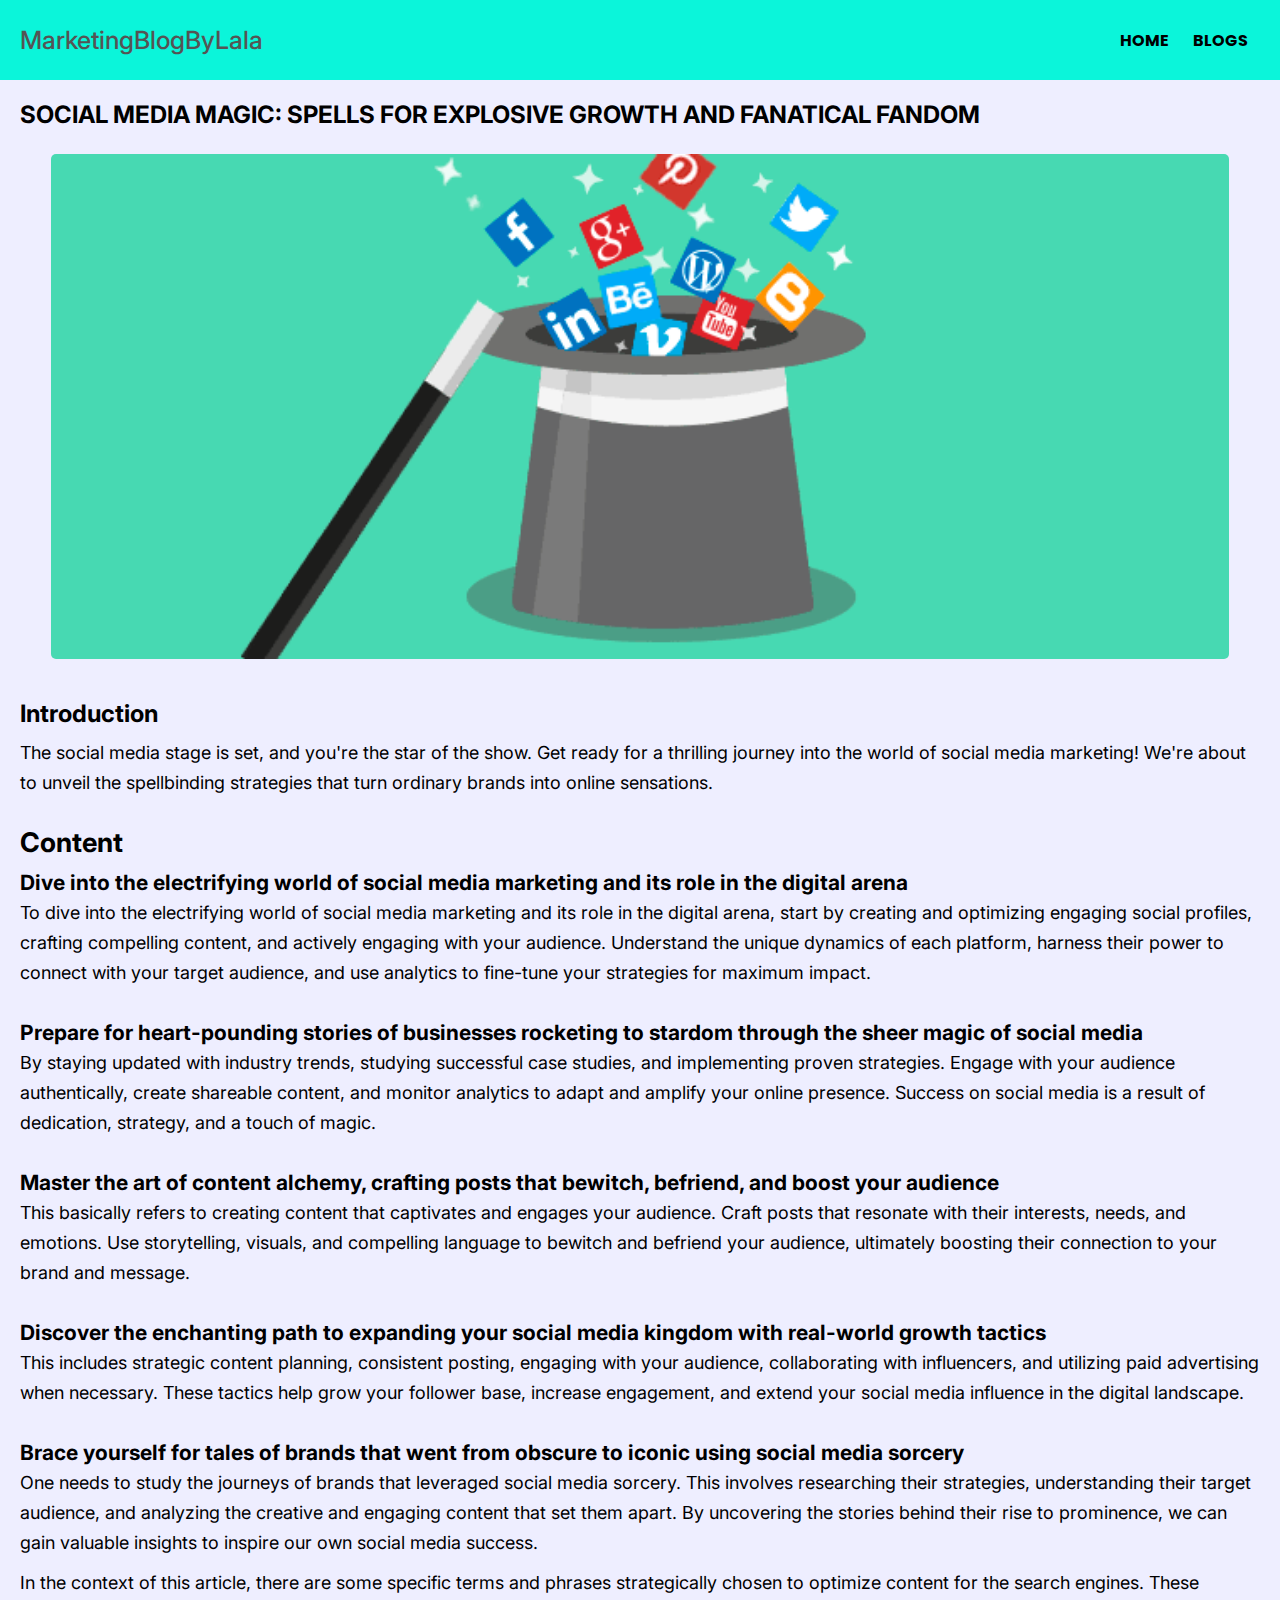
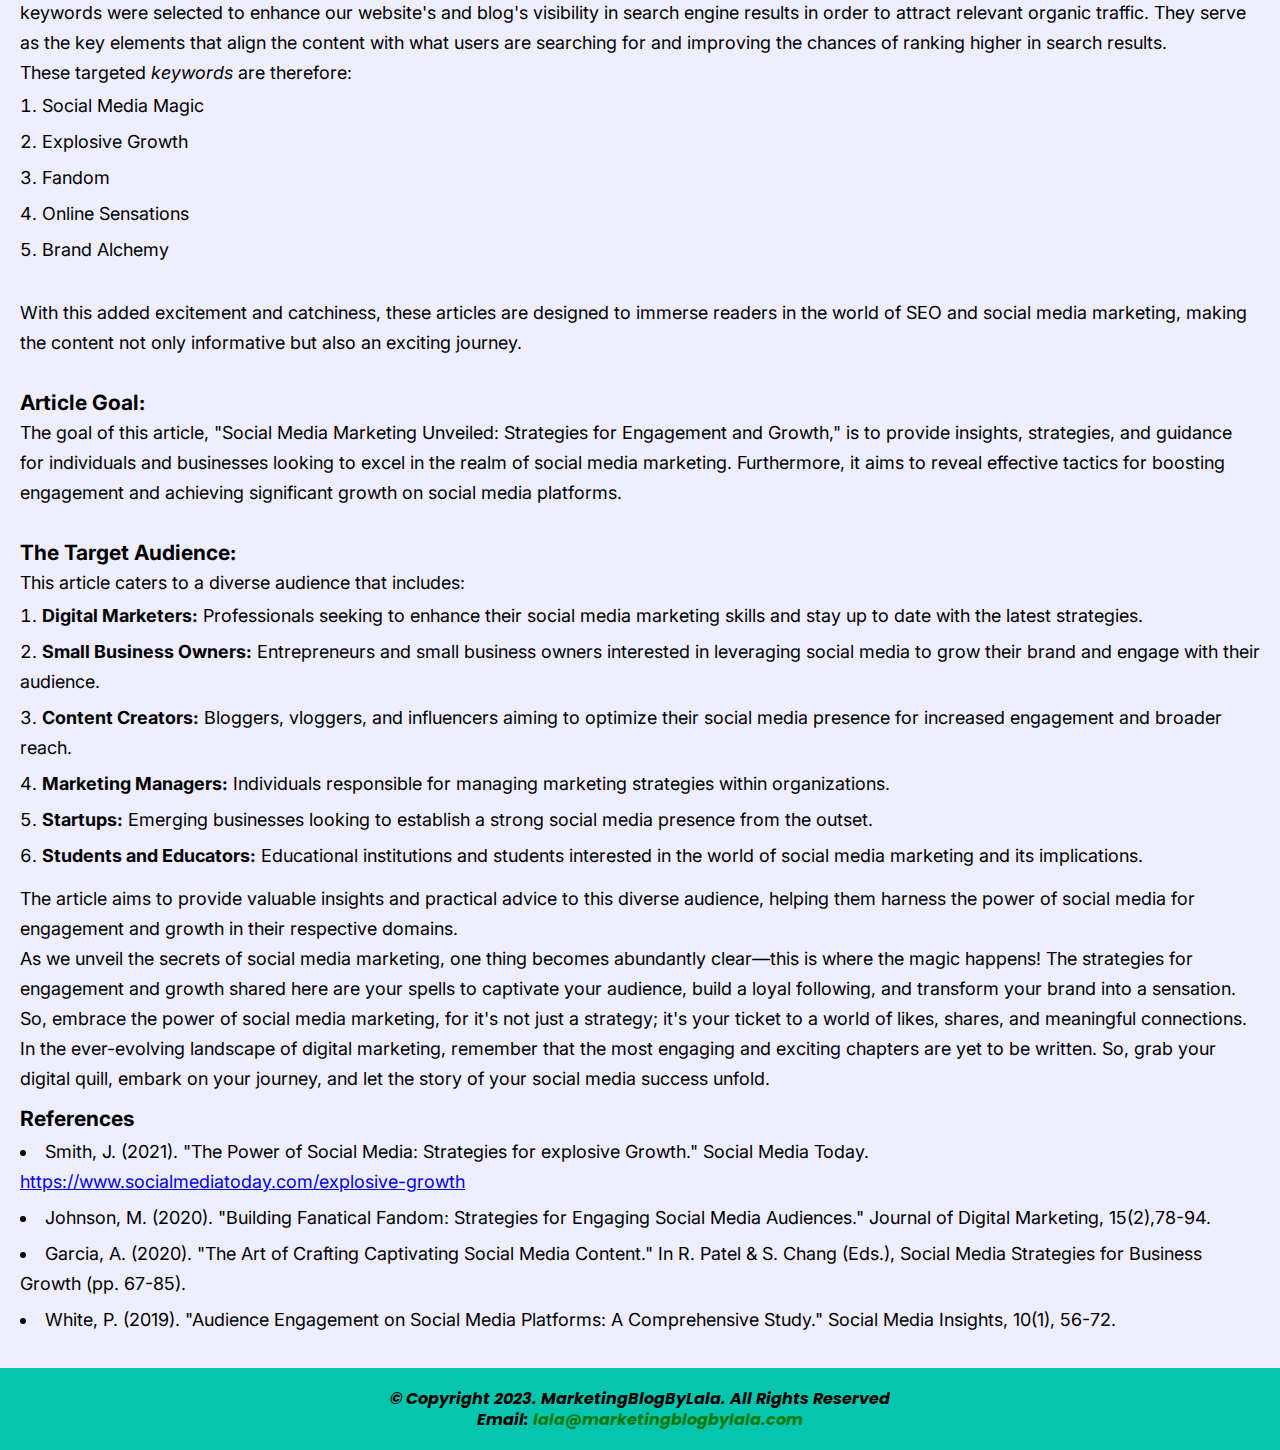
<file: blog3.html>
<!DOCTYPE html>
<html lang="en">
  <head>
    <meta charset="UTF-8" />
    <meta name="viewport" content="width=device-width, initial-scale=1.0" />
    <title>Social Media Magic!</title>
    <link rel="preconnect" href="https://fonts.googleapis.com" />
    <link rel="preconnect" href="https://fonts.gstatic.com" crossorigin />
    <link
      href="https://fonts.googleapis.com/css2?family=Dancing+Script:wght@600&family=Inter:wght@300&family=Poppins:ital,wght@0,300;1,200&display=swap"
      rel="stylesheet"
    />
    <link rel="stylesheet" href="style.css" />
  </head>
  <body>
    <nav class="nav">
      <h3 class="nav-logo"><a href="index.html">MarketingBlogByLala</a></h3>
      <ul class="nav-list">
        <li><a href="home.html">Home</a></li>
        <li><a href="blogs.html">Blogs</a></li>
      </ul>
    </nav>
    <main class="main-blog3">
      <h2 class="blog2-heading">
        Social Media Magic: Spells for Explosive Growth and Fanatical Fandom
      </h2>
      <img src="smm.png" alt="social media magic" class="blog-img" />
      <h2 class="blog2-sub-heading">Introduction</h2>
      <section class="first-section">
        <p>
          The social media stage is set, and you're the star of the show. Get
          ready for a thrilling journey into the world of social media
          marketing! We're about to unveil the spellbinding strategies that turn
          ordinary brands into online sensations.
        </p>

        <article>
          <h2 class="content">Content</h2>
          <h3>
            Dive into the electrifying world of social media marketing and its
            role in the digital arena
          </h3>
          <p>
            To dive into the electrifying world of social media marketing and
            its role in the digital arena, start by creating and optimizing
            engaging social profiles, crafting compelling content, and actively
            engaging with your audience. Understand the unique dynamics of each
            platform, harness their power to connect with your target audience,
            and use analytics to fine-tune your strategies for maximum impact.
          </p>
        </article>

        <article>
          <h3>
            Prepare for heart-pounding stories of businesses rocketing to
            stardom through the sheer magic of social media
          </h3>
          <p>
            By staying updated with industry trends, studying successful case
            studies, and implementing proven strategies. Engage with your
            audience authentically, create shareable content, and monitor
            analytics to adapt and amplify your online presence. Success on
            social media is a result of dedication, strategy, and a touch of
            magic.
          </p>
        </article>

        <article>
          <h3>
            Master the art of content alchemy, crafting posts that bewitch,
            befriend, and boost your audience
          </h3>
          <p>
            This basically refers to creating content that captivates and
            engages your audience. Craft posts that resonate with their
            interests, needs, and emotions. Use storytelling, visuals, and
            compelling language to bewitch and befriend your audience,
            ultimately boosting their connection to your brand and message.
          </p>
        </article>

        <article>
          <h3>
            Discover the enchanting path to expanding your social media kingdom
            with real-world growth tactics
          </h3>

          <p>
            This includes strategic content planning, consistent posting,
            engaging with your audience, collaborating with influencers, and
            utilizing paid advertising when necessary. These tactics help grow
            your follower base, increase engagement, and extend your social
            media influence in the digital landscape.
          </p>
        </article>
        <article>
          <h3>
            Brace yourself for tales of brands that went from obscure to iconic
            using social media sorcery
          </h3>

          <p>
            One needs to study the journeys of brands that leveraged social
            media sorcery. This involves researching their strategies,
            understanding their target audience, and analyzing the creative and
            engaging content that set them apart. By uncovering the stories
            behind their rise to prominence, we can gain valuable insights to
            inspire our own social media success.
          </p>
        </article>
      </section>
      <section class="second-section">
        <p>
          In the context of this article, there are some specific terms and
          phrases strategically chosen to optimize content for the search
          engines. These keywords were selected to enhance our website's and
          blog's visibility in search engine results in order to attract
          relevant organic traffic. They serve as the key elements that align
          the content with what users are searching for and improving the
          chances of ranking higher in search results.
        </p>
        <p>These targeted <em>keywords</em> are therefore:</p>
        <ol>
          <li>Social Media Magic</li>
          <li>Explosive Growth</li>
          <li>Fandom</li>
          <li>Online Sensations</li>
          <li>Brand Alchemy</li>
        </ol>
        <article>
          <p>
            With this added excitement and catchiness, these articles are
            designed to immerse readers in the world of SEO and social media
            marketing, making the content not only informative but also an
            exciting journey.
          </p>
        </article>

        <article>
          <h3>Article Goal:</h3>
          <p>
            The goal of this article, "Social Media Marketing Unveiled:
            Strategies for Engagement and Growth," is to provide insights,
            strategies, and guidance for individuals and businesses looking to
            excel in the realm of social media marketing. Furthermore, it aims
            to reveal effective tactics for boosting engagement and achieving
            significant growth on social media platforms.
          </p>
        </article>

        <article>
          <h3>The Target Audience:</h3>

          <p>This article caters to a diverse audience that includes:</p>
          <ol>
            <li>
              <strong> Digital Marketers:</strong> Professionals seeking to
              enhance their social media marketing skills and stay up to date
              with the latest strategies.
            </li>
            <li>
              <strong> Small Business Owners:</strong> Entrepreneurs and small
              business owners interested in leveraging social media to grow
              their brand and engage with their audience.
            </li>
            <li>
              <strong> Content Creators:</strong> Bloggers, vloggers, and
              influencers aiming to optimize their social media presence for
              increased engagement and broader reach.
            </li>
            <li>
              <strong> Marketing Managers:</strong> Individuals responsible for
              managing marketing strategies within organizations.
            </li>
            <li>
              <strong> Startups:</strong> Emerging businesses looking to
              establish a strong social media presence from the outset.
            </li>
            <li>
              <strong> Students and Educators:</strong> Educational institutions
              and students interested in the world of social media marketing and
              its implications.
            </li>
          </ol>
        </article>
      </section>
      <section class="third-section">
        <p>
          The article aims to provide valuable insights and practical advice to
          this diverse audience, helping them harness the power of social media
          for engagement and growth in their respective domains.
        </p>

        <p>
          As we unveil the secrets of social media marketing, one thing becomes
          abundantly clear—this is where the magic happens! The strategies for
          engagement and growth shared here are your spells to captivate your
          audience, build a loyal following, and transform your brand into a
          sensation.
        </p>

        <p>
          So, embrace the power of social media marketing, for it's not just a
          strategy; it's your ticket to a world of likes, shares, and meaningful
          connections. In the ever-evolving landscape of digital marketing,
          remember that the most engaging and exciting chapters are yet to be
          written. So, grab your digital quill, embark on your journey, and let
          the story of your social media success unfold.
        </p>
      </section>
      <section class="first-section">
        <h3>References</h3>
        <ul>
          <li>
            Smith, J. (2021). "The Power of Social Media: Strategies for
            explosive Growth." Social Media Today.<br />
            <a href="https://www.socialmediatoday.com/explosive-growth"
              >https://www.socialmediatoday.com/explosive-growth</a
            >
          </li>
          <li>
            Johnson, M. (2020). "Building Fanatical Fandom: Strategies for
            Engaging Social Media Audiences." Journal of Digital Marketing,
            15(2),78-94.
          </li>
          <li>
            Garcia, A. (2020). "The Art of Crafting Captivating Social Media
            Content." In R. Patel & S. Chang (Eds.), Social Media Strategies for
            Business Growth (pp. 67-85).
          </li>
          <li>
            White, P. (2019). "Audience Engagement on Social Media Platforms: A
            Comprehensive Study." Social Media Insights, 10(1), 56-72.
          </li>
        </ul>
      </section>
    </main>
    <footer>
      <p>
        <em
          >&copy; Copyright 2023. MarketingBlogByLala. All Rights Reserved<br />Email:
          <a href="mailto:lala@marketingblogbylala.com"
            >lala@marketingblogbylala.com</a
          ></em
        >
      </p>
    </footer>
  </body>
</html>
</file>
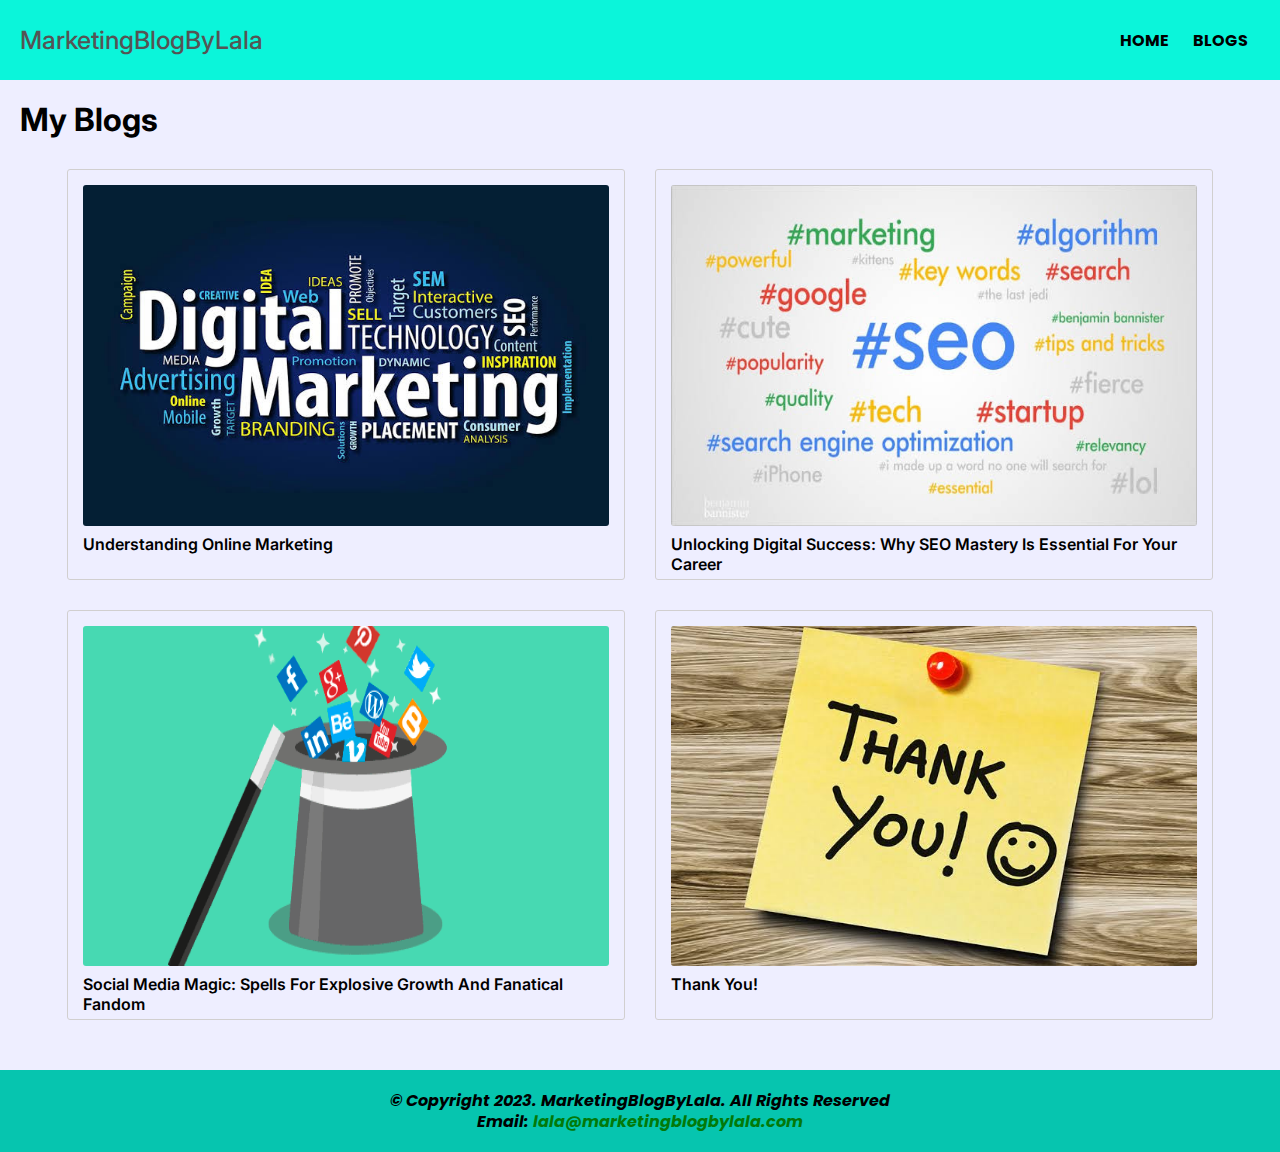
<file: blogs.html>
<!DOCTYPE html>
<html lang="en">
  <head>
    <meta charset="UTF-8" />
    <meta name="viewport" content="width=device-width, initial-scale=1.0" />
    <title>Blogs</title>
    <link rel="preconnect" href="https://fonts.googleapis.com" />
    <link rel="preconnect" href="https://fonts.gstatic.com" crossorigin />
    <link
      href="https://fonts.googleapis.com/css2?family=Dancing+Script:wght@600&family=Inter:wght@300&family=Poppins:ital,wght@0,300;1,200&display=swap"
      rel="stylesheet"
    />
    <link rel="stylesheet" href="style.css" />
  </head>
  <body>
    <nav class="nav">
      <h3 class="nav-logo"><a href="index.html">MarketingBlogByLala</a></h3>
      <ul class="nav-list">
        <li><a href="home.html">Home</a></li>
        <li><a href="blogs.html">Blogs</a></li>
      </ul>
    </nav>
    <main class="main-blog">
      <h1>My Blogs</h1>
      <div class="container">
        <div class="blog-card">
          <a href="blog1.html"
            ><img src="digitalhero.jpeg" class="blog-card-img"
          /></a>
          <a href="blog1.html" style="text-decoration: none; color: #000"
            ><p class="blog-card-para">Understanding Online Marketing</p></a
          >
        </div>
        <div class="blog-card">
          <a href="blog2.html"><img src="seo.jpeg" class="blog-card-img" /></a>
          <a href="blog2.html" style="text-decoration: none; color: #000"
            ><p class="blog-card-para">
              Unlocking Digital Success: Why SEO Mastery Is Essential for Your
              Career
            </p></a
          >
        </div>
        <div class="blog-card">
          <a href="blog3.html"><img src="smm.png" class="blog-card-img" /></a>
          <a href="blog3.html" style="text-decoration: none; color: #000"
            ><p class="blog-card-para">
              Social Media Magic: Spells for Explosive Growth and Fanatical
              Fandom
            </p></a
          >
        </div>
        <div class="blog-card">
          <a href="thanks.html"
            ><img src="thanks.jpeg" class="blog-card-img"
          /></a>
          <a href="thanks.html" style="text-decoration: none; color: #000"
            ><p class="blog-card-para">Thank you!</p></a
          >
        </div>
      </div>
    </main>
    <footer>
      <p>
        <em
          >&copy; Copyright 2023. MarketingBlogByLala. All Rights Reserved<br />Email:
          <a href="mailto:lala@marketingblogbylala.com"
            >lala@marketingblogbylala.com</a
          ></em
        >
      </p>
    </footer>
  </body>
</html>
</file>
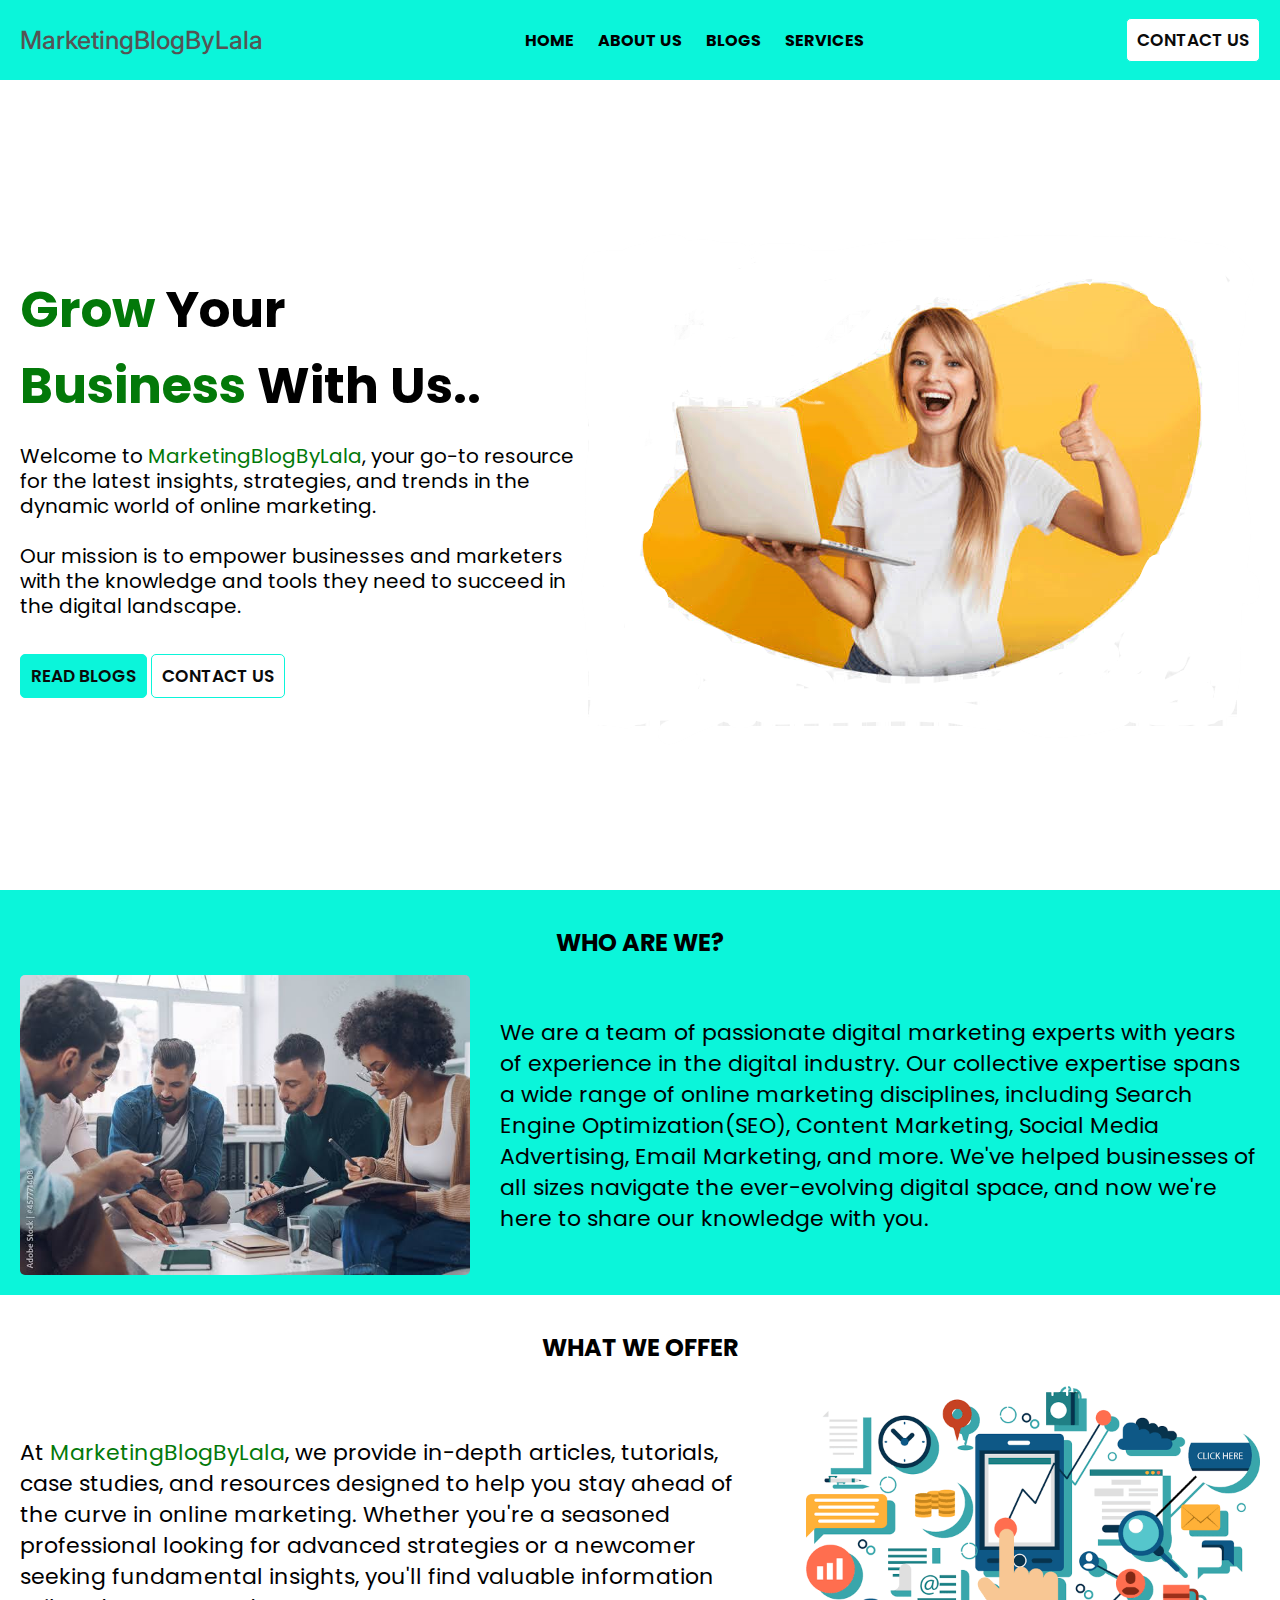
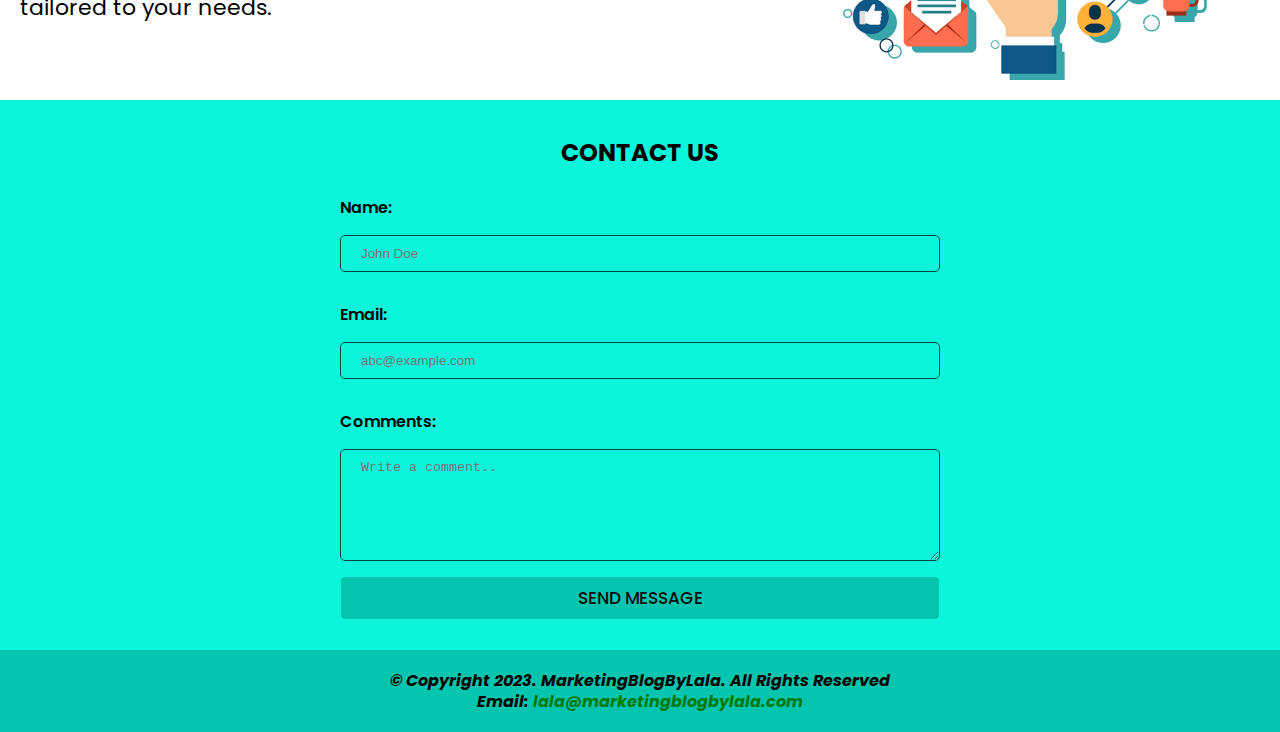
<file: home.html>
<!DOCTYPE html>
<html lang="en">
  <head>
    <meta charset="UTF-8" />
    <meta name="viewport" content="width=device-width, initial-scale=1.0" />
    <title>Digital Marketing</title>
    <link rel="preconnect" href="https://fonts.googleapis.com" />
    <link rel="preconnect" href="https://fonts.gstatic.com" crossorigin />
    <link
      href="https://fonts.googleapis.com/css2?family=Dancing+Script:wght@600&family=Inter:wght@300&family=Poppins:ital,wght@0,300;1,200&display=swap"
      rel="stylesheet"
    />
    <link rel="stylesheet" href="style.css" />
  </head>
  <body>
    <nav class="nav">
      <h3 class="nav-logo" style="color: red">
        <a href="index.html">MarketingBlogByLala</a>
      </h3>
      <ul class="nav-list">
        <li><a href="home.html">Home</a></li>
        <li class="close"><a href="#about">About Us</a></li>
        <li><a href="blogs.html">Blogs</a></li>
        <li class="close"><a href="#services">Services</a></li>
      </ul>
      <a href="#contact-us" class="nav-btn close">Contact Us</a>
    </nav>
    <main>
      <section class="hero">
        <div>
          <h2 class="hero-heading">
            <span>Grow</span> Your<br />
            <span>Business</span> With Us..
          </h2>
          <p class="hero-para">
            Welcome to <span>MarketingBlogByLala</span>, your go-to resource for
            the latest insights, strategies, and trends in the dynamic world of
            online marketing.<br /><br />
            Our mission is to empower businesses and marketers with the
            knowledge and tools they need to succeed in the digital landscape.
          </p>
          <div>
            <a href="blogs.html" class="blog-btn">Read Blogs</a>
            <a href="#contact-us" class="contact-btn">Contact Us</a>
          </div>
        </div>
        <img src="smiling.png" class="hero-img" />
      </section>
      <section class="about-us" id="about">
        <h2 class="about-us-heading">Who Are We?</h2>
        <div class="about">
          <img src="group.jpeg" alt="A group of people" class="about-img" />
          <p class="about-para">
            We are a team of passionate digital marketing experts with years of
            experience in the digital industry. Our collective expertise spans a
            wide range of online marketing disciplines, including Search Engine
            Optimization(SEO), Content Marketing, Social Media Advertising,
            Email Marketing, and more. We've helped businesses of all sizes
            navigate the ever-evolving digital space, and now we're here to
            share our knowledge with you.
          </p>
        </div>
      </section>
      <section class="services" id="services">
        <h2 class="services-heading">What We Offer</h2>
        <div class="service">
          <p class="services-para">
            At <span>MarketingBlogByLala</span>, we provide in-depth articles,
            tutorials, case studies, and resources designed to help you stay
            ahead of the curve in online marketing. Whether you're a seasoned
            professional looking for advanced strategies or a newcomer seeking
            fundamental insights, you'll find valuable information tailored to
            your needs.
          </p>
          <img src="services.png" alt="services" class="service-img" />
        </div>
      </section>
      <section class="contact-us" id="contact-us">
        <h2 class="contact-us-heading">Contact Us</h2>
        <form>
          <label for="name">Name:</label>
          <input
            type="text"
            id="name"
            name="name"
            placeholder="John Doe"
            required
          />

          <label for="email">Email:</label>
          <input
            type="email"
            name="email"
            id="email"
            placeholder="abc@example.com"
            required
          />

          <label for="message">Comments:</label>
          <textarea
            id="messgae"
            rows="6"
            name="message"
            placeholder="Write a comment.."
          ></textarea>

          <a href="mailto:lala@marketingblogbylala.com" class="form-btn"
            >Send Message</a
          >
        </form>
      </section>
    </main>
    <footer>
      <p>
        <em
          >&copy; Copyright 2023. MarketingBlogByLala. All Rights Reserved<br />Email:
          <a href="mailto:lala@marketingblogbylala.com"
            >lala@marketingblogbylala.com</a
          ></em
        >
      </p>
    </footer>
  </body>
</html>
</file>
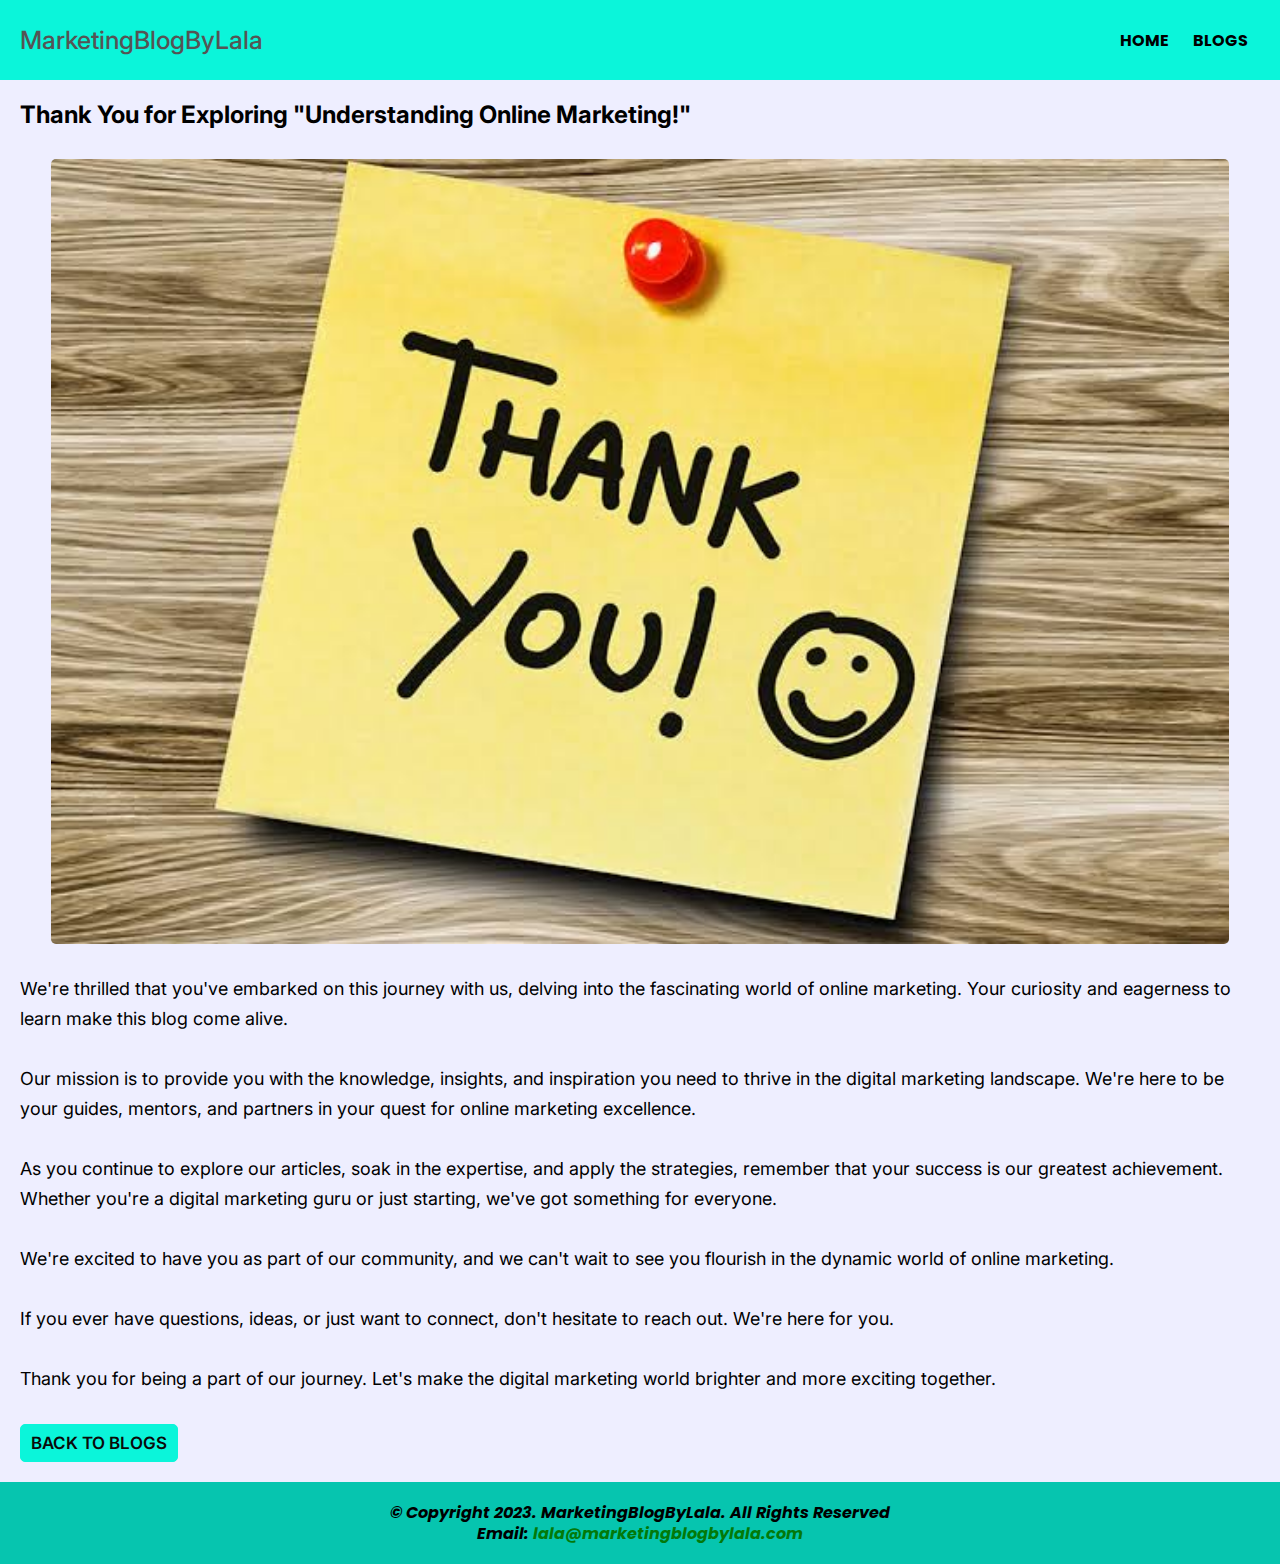
<file: thanks.html>
<!DOCTYPE html>
<html lang="en">
  <head>
    <meta charset="UTF-8" />
    <meta name="viewport" content="width=device-width, initial-scale=1.0" />
    <title>Thank You!</title>
    <link rel="preconnect" href="https://fonts.googleapis.com" />
    <link rel="preconnect" href="https://fonts.gstatic.com" crossorigin />
    <link
      href="https://fonts.googleapis.com/css2?family=Dancing+Script:wght@600&family=Inter:wght@300&family=Poppins:ital,wght@0,300;1,200&display=swap"
      rel="stylesheet"
    />
    <link rel="stylesheet" href="style.css" />
  </head>
  <body>
    <nav class="nav">
      <h3 class="nav-logo"><a href="index.html">MarketingBlogByLala</a></h3>
      <ul class="nav-list">
        <li><a href="home.html">Home</a></li>
        <li><a href="blogs.html">Blogs</a></li>
      </ul>
    </nav>
    <main class="main-blog">
      <h2 class="thanks-heading">
        Thank You for Exploring "Understanding Online Marketing!"
      </h2>
      <img src="thanks.jpeg" alt="thanks" class="blog-img" />
      <section class="first-section">
        <article>
          <p>
            We're thrilled that you've embarked on this journey with us, delving
            into the fascinating world of online marketing. Your curiosity and
            eagerness to learn make this blog come alive.
          </p>
        </article>
        <article>
          <p>
            Our mission is to provide you with the knowledge, insights, and
            inspiration you need to thrive in the digital marketing landscape.
            We're here to be your guides, mentors, and partners in your quest
            for online marketing excellence.
          </p>
        </article>
        <article>
          <p>
            As you continue to explore our articles, soak in the expertise, and
            apply the strategies, remember that your success is our greatest
            achievement. Whether you're a digital marketing guru or just
            starting, we've got something for everyone.
          </p>
        </article>

        <article>
          <p>
            We're excited to have you as part of our community, and we can't
            wait to see you flourish in the dynamic world of online marketing.
          </p>
        </article>

        <article>
          <p>
            If you ever have questions, ideas, or just want to connect, don't
            hesitate to reach out. We're here for you.
          </p>
        </article>
        <article>
          <p>
            Thank you for being a part of our journey. Let's make the digital
            marketing world brighter and more exciting together.
          </p>
        </article>
      </section>
      <br />
      <a href="blogs.html" class="blog-btn">Back to Blogs</a>
    </main>
    <footer>
      <p>
        <em
          >&copy; Copyright 2023. MarketingBlogByLala. All Rights Reserved<br />Email:
          <a href="mailto:lala@marketingblogbylala.com"
            >lala@marketingblogbylala.com</a
          ></em
        >
      </p>
    </footer>
  </body>
</html>
</file>
<file: style.css>
* {
  margin: 0;
  padding: 0;
  box-sizing: border-box;
}
body {
  /* font-family: "Inter", sans-serif; */
  font-family: "Poppins", sans-serif;
}
.nav {
  display: flex;
  justify-content: space-between;
  align-items: center;
  height: 80px;
  background-color: rgb(11, 245, 218);
  padding: 20px;
}
.nav-logo {
  /* font-family: "Poppins", sans-serif; */
  font-family: "Inter", sans-serif;
  font-size: 25px;
  font-weight: 500;
  text-decoration: none;
}
.nav-logo a {
  text-decoration: none;
  color: rgb(85, 84, 84);
}

.nav-list {
  list-style: none;
  text-transform: uppercase;
  display: flex;
  justify-content: space-evenly;
  font-weight: bold;
  /* margin-inline: 20px; */
}
.nav-list li {
  padding-inline: 12px;
}
.nav-list li a {
  display: inline-block;
  text-decoration: none;
  color: black;
}
.nav-list li a:hover {
  text-decoration: underline;
}
.nav-btn,
.contact-btn,
.blog-btn,
.form-btn {
  padding: 8px 10px;
  display: inline-block;
  border: 1px solid rgb(11, 245, 218);
  border-radius: 5px;
  text-transform: uppercase;
  font-weight: 600;
  color: #0a0a0a;
  background-color: #fff;
  font-size: 17px;
  cursor: pointer;
  text-decoration: none;
}
.nav-btn:hover {
  background-color: rgb(0, 97, 86);
  color: #fff;
}
.blog-btn {
  background-color: rgb(11, 245, 218);
  color: #0a0a0a;
}
.blog-btn:hover {
  background-color: #fff;
}
.contact-btn:hover {
  background-color: rgb(11, 245, 218);
}
.hero {
  background-color: #fff;
  height: 90vh;
  display: flex;
  justify-content: flex-start;
  align-items: center;
  padding: 20px;
  /* background-image: url(digital.jpeg);
  background-repeat: no-repeat;
  background-size: cover; */
}
.hero-img {
  width: 46.875em;
}
.hero-heading {
  font-size: 50px;
}
.hero-para {
  margin: 20px 0 35px 0;
  line-height: 25px;
  font-size: 20px;
}
span {
  color: rgb(3, 121, 9);
}

/*About-us Section*/
.about-us {
  background-color: rgb(11, 245, 218);
  /* height: 65vh; */
  padding: 20px;
}
.about-us-heading,
.services-heading,
.contact-us-heading {
  text-align: center;
  text-transform: uppercase;
  margin-top: 15px;
}
.about,
.service {
  display: flex;
  justify-content: center;
  align-items: center;
  margin-top: 15px;
  gap: 30px;
}
.about-img,
.service-img {
  height: 300px;
  border-radius: 5px;
}
.about-para,
.services-para {
  line-height: 31px;
  font-size: 22px;
}

/*Services Section*/
.services {
  background-color: #fff;
  /* height: 65vh; */
  padding: 20px;
}

/*Contact section*/
.contact-us {
  background-color: rgb(11, 245, 218);
  /* height: 65vh; */
  padding: 20px;
}
form {
  /* border: 1px solid red; */
  display: flex;
  flex-direction: column;
  padding: 10px;
  width: 50%;
  margin: 0 auto;
}
label {
  margin: 15px 0;
  font-weight: 600;
}
input,
textarea {
  padding: 10px 20px;
  margin-bottom: 15px;
  border: 1px solid rgb(2, 71, 63);
  border-radius: 5px;
  background-color: rgb(11, 245, 218);
  outline: none;
}
.form-btn {
  background-color: rgb(6, 197, 175);
  font-weight: 500;
  display: inline-block;
  text-decoration: none;
  text-align: center;
  color: #0a0a0a;
}

.form-btn:hover {
  background-color: rgb(0, 97, 86);
  color: #fff;
}

/*footer*/
footer {
  padding: 20px;
  background-color: rgb(6, 197, 175);
}
footer a {
  color: rgb(3, 121, 9);
  text-decoration: none;
}
footer p {
  text-align: center;
  line-height: 21px;
  font-weight: 700;
}

/*blog1*/
.main-blog {
  padding: 20px;
  background-color: #eef;
  font-family: "Inter", sans-serif;
}
.blog-heading {
  margin-block: 25px;
  text-transform: uppercase;
}
.blog-img {
  width: 95%;
  display: block;
  margin: 10px auto;
  border-radius: 5px;
}
.first-section,
.second-section,
.third-section {
  margin-block: 10px;
  line-height: 30px;
  font-size: 18px;
}
.blog-sub-heading {
  margin-top: 40px;
}
.mission {
  margin: 30px 0 10px;
}
article {
  margin-top: 30px;
}
ol,
ul {
  list-style-position: inside;
}
ol li,
ul li {
  padding-block: 3px;
}

/*media queries*/
@media screen and (max-width: 1024px) {
  .hero {
    flex-direction: column;
    height: 100vh;
    margin-top: 25px;
  }
  .hero-img {
    width: 350px;
  }
  .about-us {
    margin-top: 20px;
  }
  .about {
    flex-direction: column;
  }
  .service {
    flex-direction: column;
  }
  .close {
    display: none;
  }
  /* .container {
    flex-direction: column;
    align-items: center;
  } */
}

/*blog2/blog3*/
.main-blog2,
.main-blog3 {
  padding: 20px;
  background-color: #eef;
  font-family: "Inter", sans-serif;
}
.blog2-heading {
  margin-bottom: 25px;
  text-transform: uppercase;
}
.blog2-sub-heading {
  margin-top: 40px;
}
.content {
  margin: 30px 0 10px;
}
.cap {
  text-transform: capitalize;
}
.ana {
  margin-top: 12px;
}

/*blogs*/
.container {
  margin-block: 20px;
  display: flex;
  gap: 10px;
  flex-direction: column;
  /* flex-wrap: wrap; */
  /* background-color: green; */
}

.blog-card {
  /* width: 45%; */
  margin: 10px;
  /* background-color: red; */
  padding: 15px;
  border: thin solid rgb(209, 207, 207);
  border-radius: 3px;
}
.blog-card-img {
  width: 100%;
  height: 90%;
  border-radius: 3px;
}
.blog-card-para {
  margin-top: 4px;
  font-weight: 600;
  text-transform: capitalize;
}

@media screen and (min-width: 1024px) {
  .container {
    flex-direction: row;
    flex-wrap: wrap;
    justify-content: center;
  }
  .blog-card {
    width: 45%;
  }
}

/*landing-page*/
.landing-hero {
  background-image: linear-gradient(
      to bottom,
      rgba(0, 0, 0, 0.8),
      rgba(0, 0, 0, 0.8)
    ),
    url("land-hero.jpeg");
  background-repeat: no-repeat;
  background-position: bottom left;
  background-size: cover;
  height: 90vh;
  /* filter: brightness(0.4); */
  display: flex;
  justify-content: center;
  align-items: center;
}
.landing-hero-text {
  padding: 20px;
  font-family: "Inter", sans-serif;
  /* background-color: green; */
  /* max-width: 90%; */
}
.landing-heading {
  line-height: 1.4em;
  font-size: 1.8em;
  margin-bottom: 20px;
}
.landing-para {
  line-height: 1.7em;
  font-size: 1.1em;
}
.green {
  color: rgb(116, 248, 116);
}
.white {
  color: #ddd;
}
.landing-buttons {
  margin-top: 20px;
}
.exp-li {
  /* list-style: none; */
  list-style-position: inside;
  list-style-type: circle;
  line-height: 31px;
  font-size: 18px;
}
.exp-li p {
  padding-block: 5px;
  font-weight: 500;
}
.exp-li li {
  padding-block: 5px;
  font-weight: 500;
}

.expectations {
  padding: 20px;
  background-color: rgb(11, 245, 218);
}
.exp-head {
  margin-block: 10px;
  text-align: center;
}
.expect-img {
  width: 90%;
  display: block;
  margin: 10px auto;
  border-radius: 5px;
}
.who-img {
  width: 90%;
  display: block;
  margin: 10px auto;
  border-radius: 5px;
}
.who {
  padding: 20px;
  font-size: 18px;
  font-weight: 500;
  background-color: #eef;
  /* background-color: red; */
}

.who-li li {
  line-height: 20px;
  padding-block: 5px;
}
.sum {
  padding: 10px 20px 10px;
  font-size: 18px;
  background-color: #eef;
}
.start-btn {
  padding: 8px 10px;
  display: inline-block;
  border: 1px solid rgb(11, 245, 218);
  border-radius: 5px;
  text-transform: uppercase;
  font-weight: 600;
  color: #0a0a0a;
  background-color: rgb(11, 245, 218);
  font-size: 17px;
  cursor: pointer;
  text-decoration: none;
  margin-block: 13px;
}
.start-btn:hover {
  background-color: #eef;
}
.exp-info {
  display: flex;
  flex-direction: column;
}
.who-info {
  display: flex;
  flex-direction: column;
}
.ben-intro {
  margin-bottom: 5px;
}
.thanks-heading {
  margin-bottom: 30px;
}
@media screen and (min-width: 900px) {
  .landing-hero-text {
    max-width: 80%;
  }
  .landing-heading {
    font-size: 2.2em;
  }
  .landing-para {
    font-size: 1.3em;
  }
  .exp-info {
    display: flex;
    flex-direction: row-reverse;
  }
  .expect-img {
    width: 50%;
    display: block;
    margin-left: 12px;
    border-radius: 5px;
  }
  .who-info {
    display: flex;
    flex-direction: row;
    align-items: center;
  }
  .who-img {
    width: 45%;
    display: block;
    margin-right: 12px;
    border-radius: 5px;
  }
  .who-info-text {
    line-height: 20px;
    font-size: 19px;
  }
  .sum {
    font-size: 22px;
  }
  .who-li li {
    line-height: 20px;
    padding-block: 10px;
  }
  .ben-intro {
    margin-bottom: 5px;
  }
}
</file>
